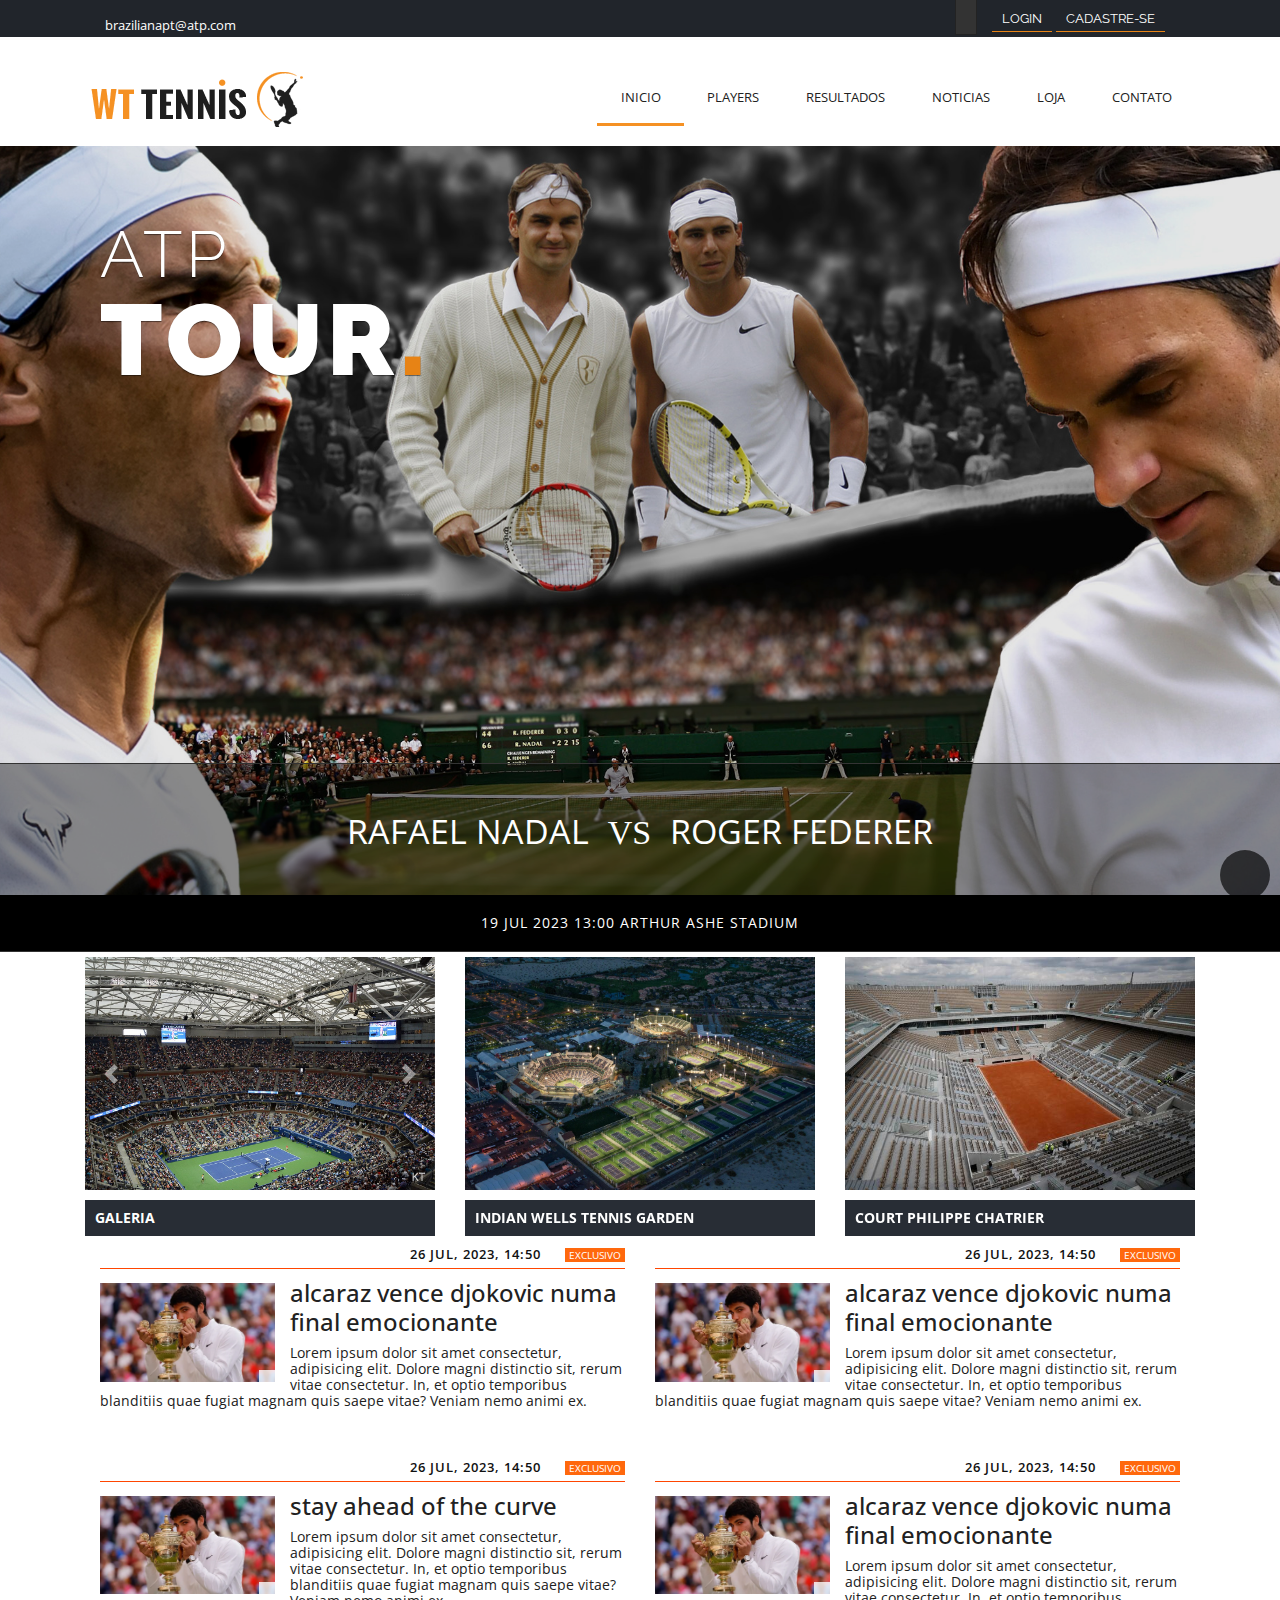
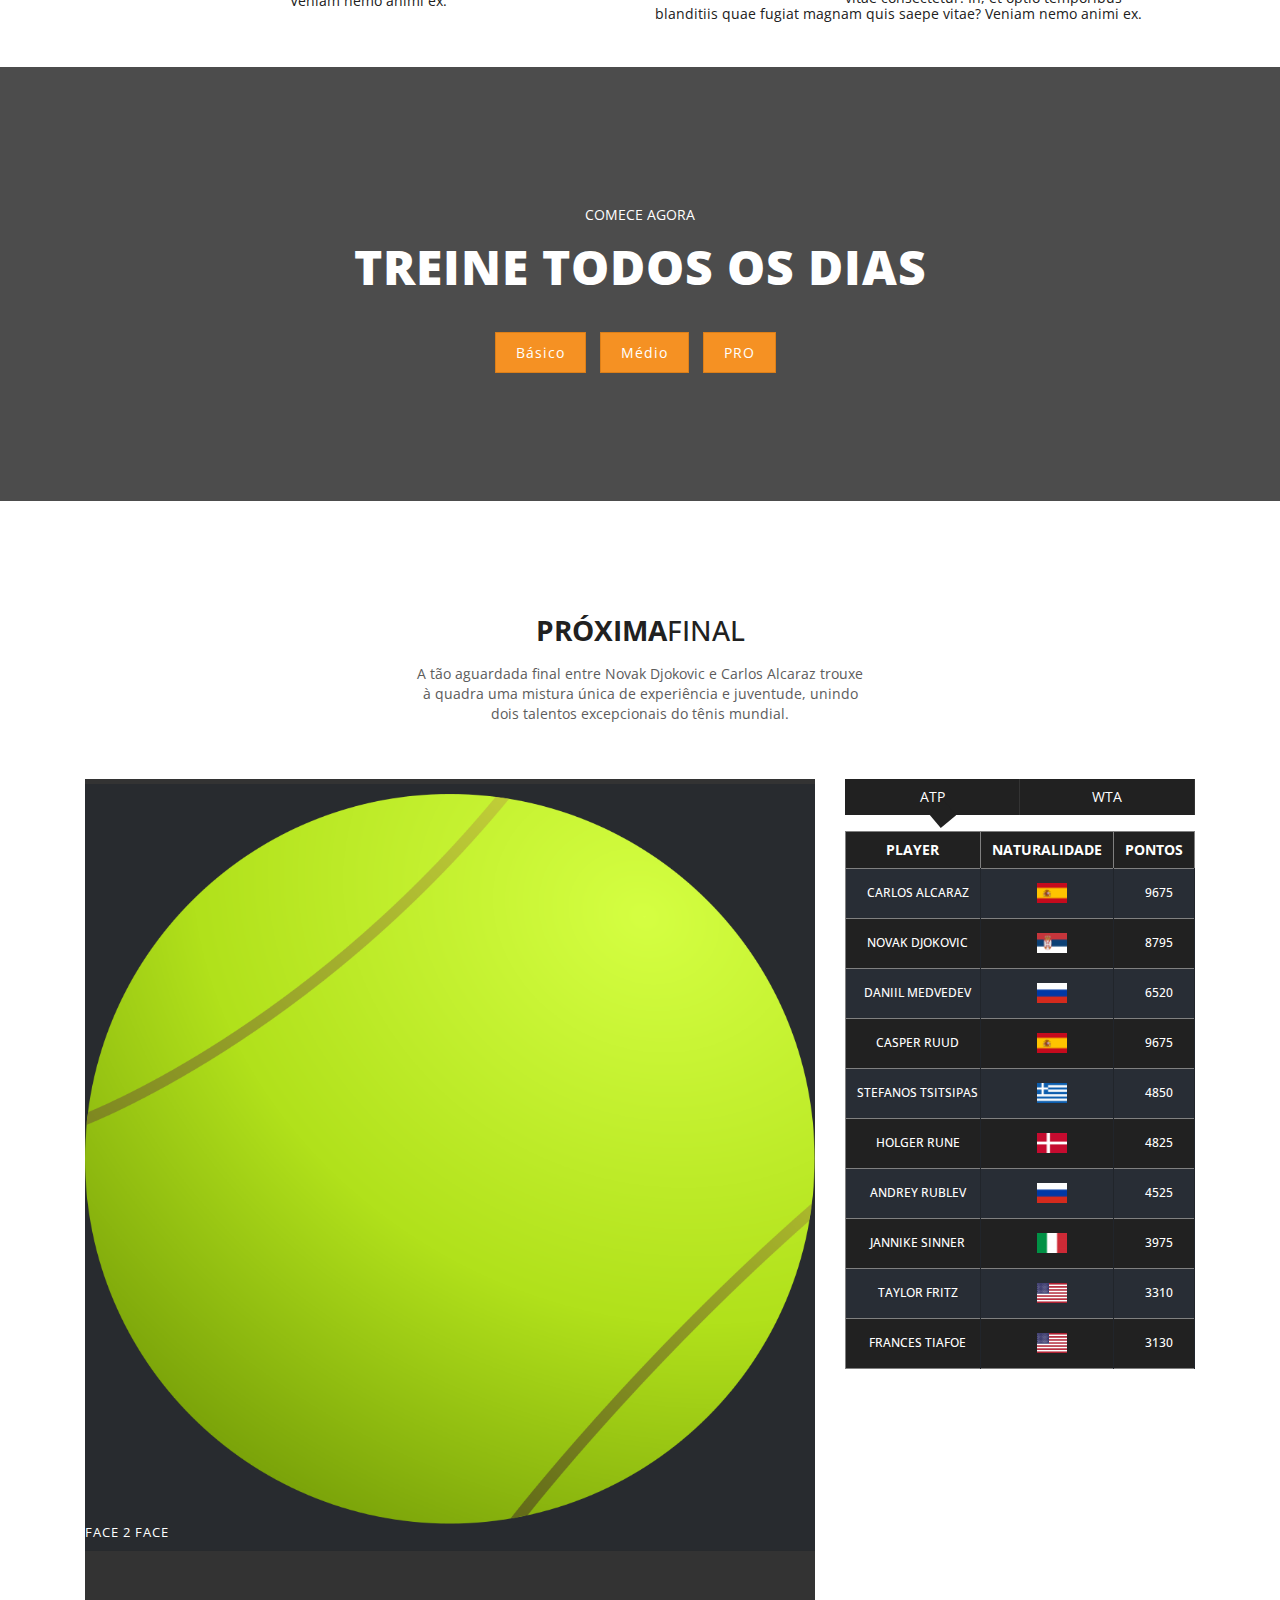
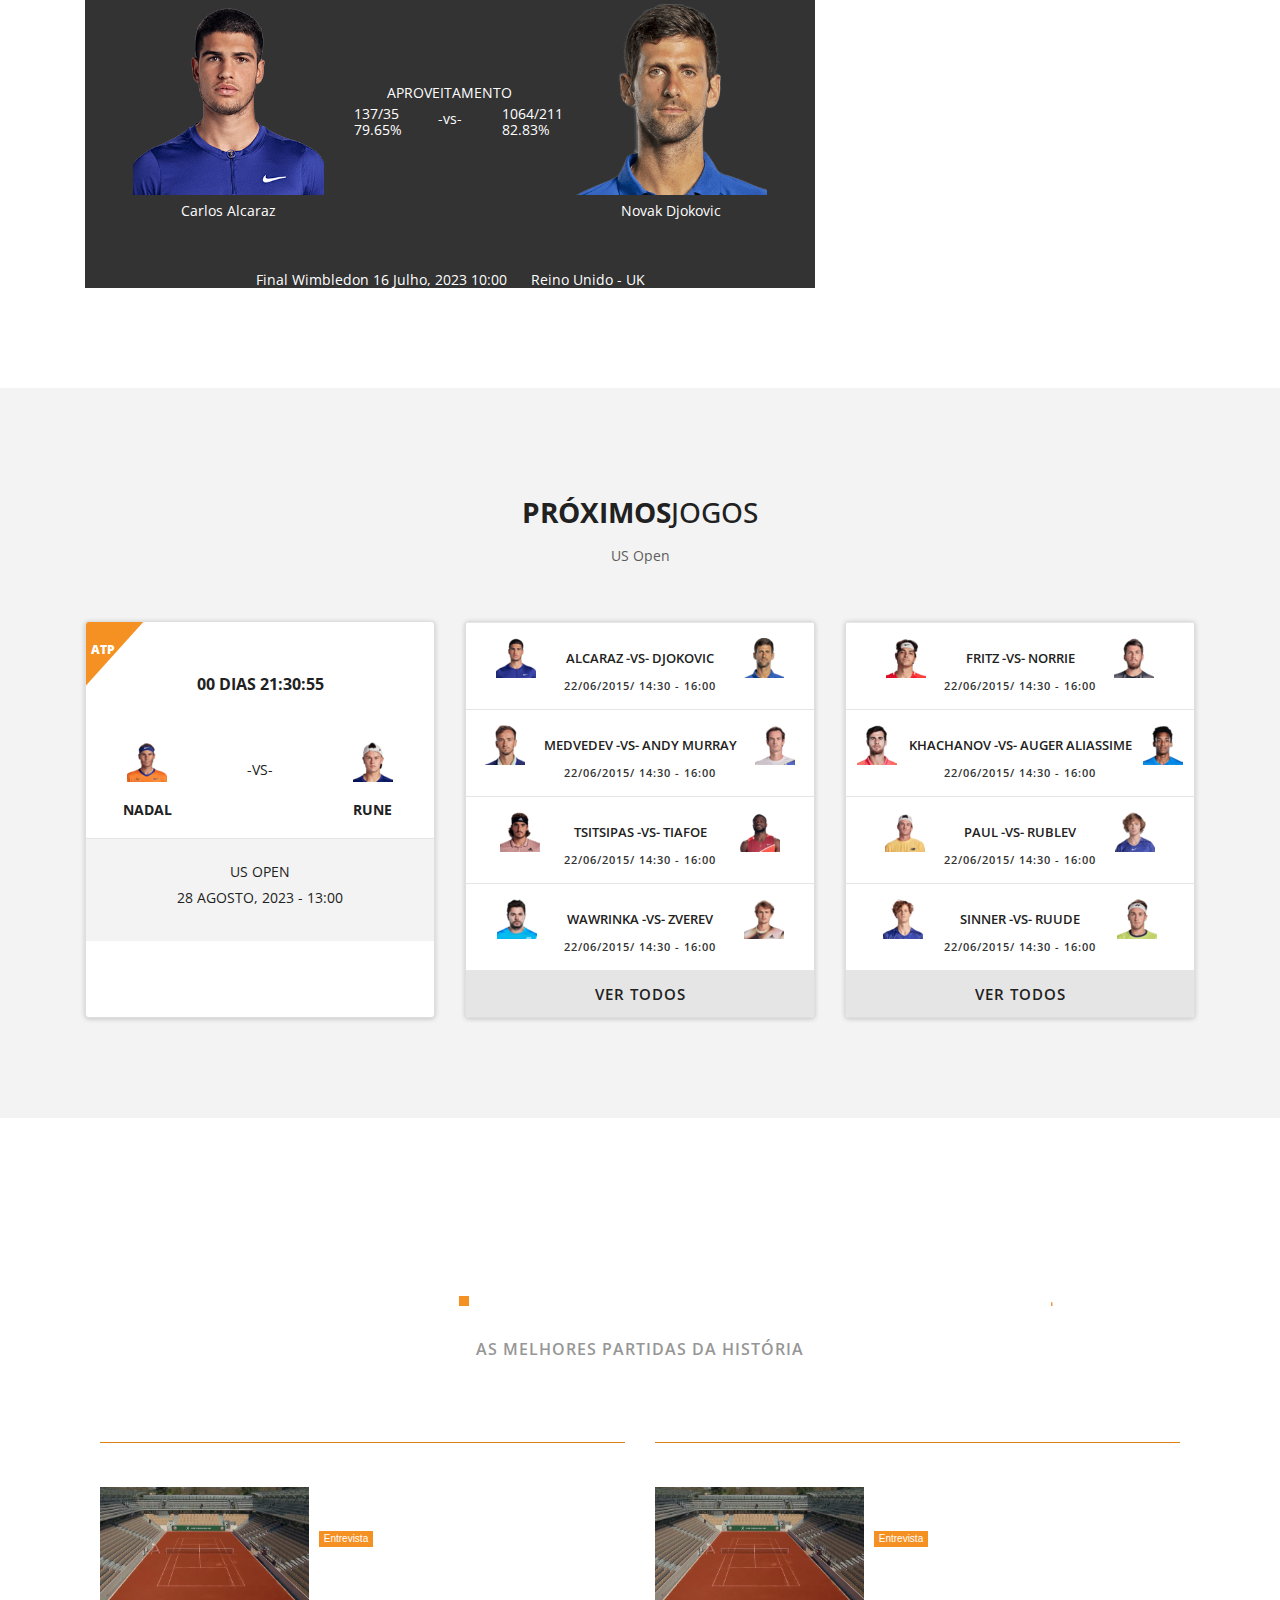
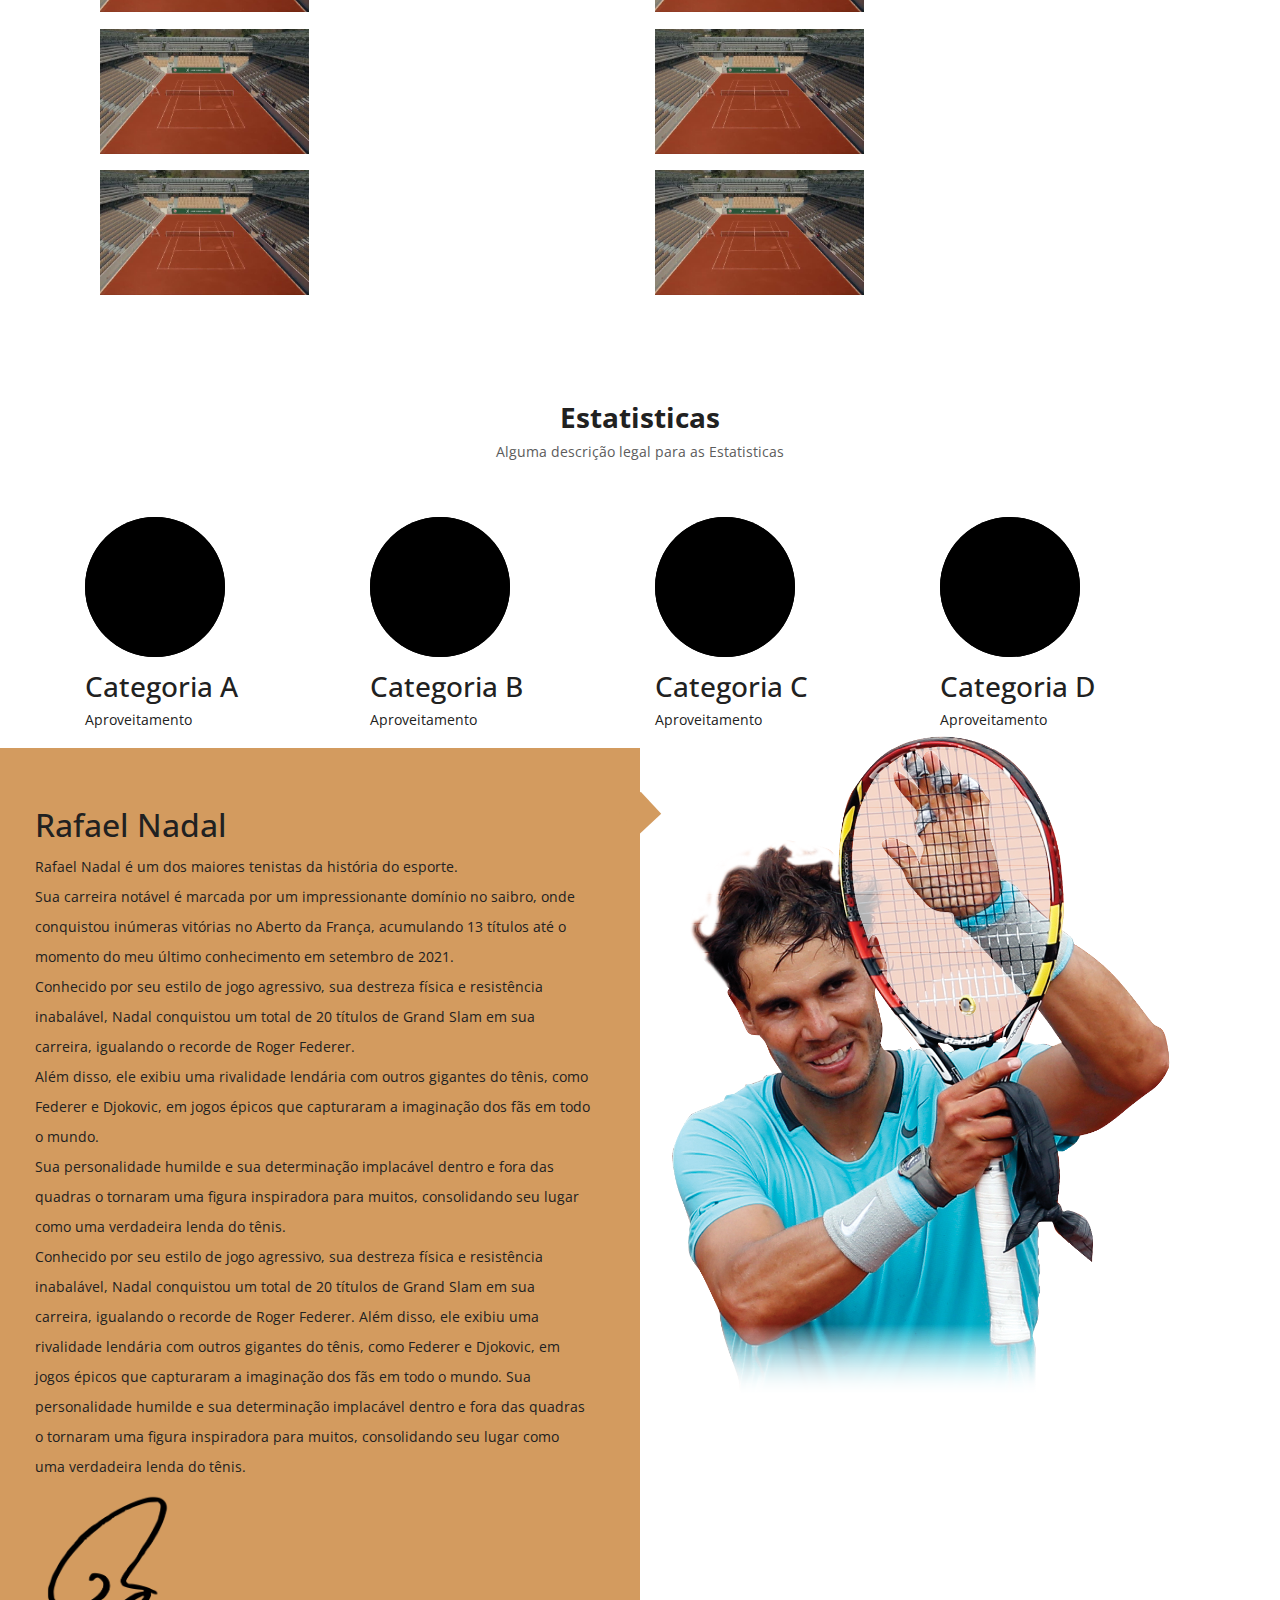
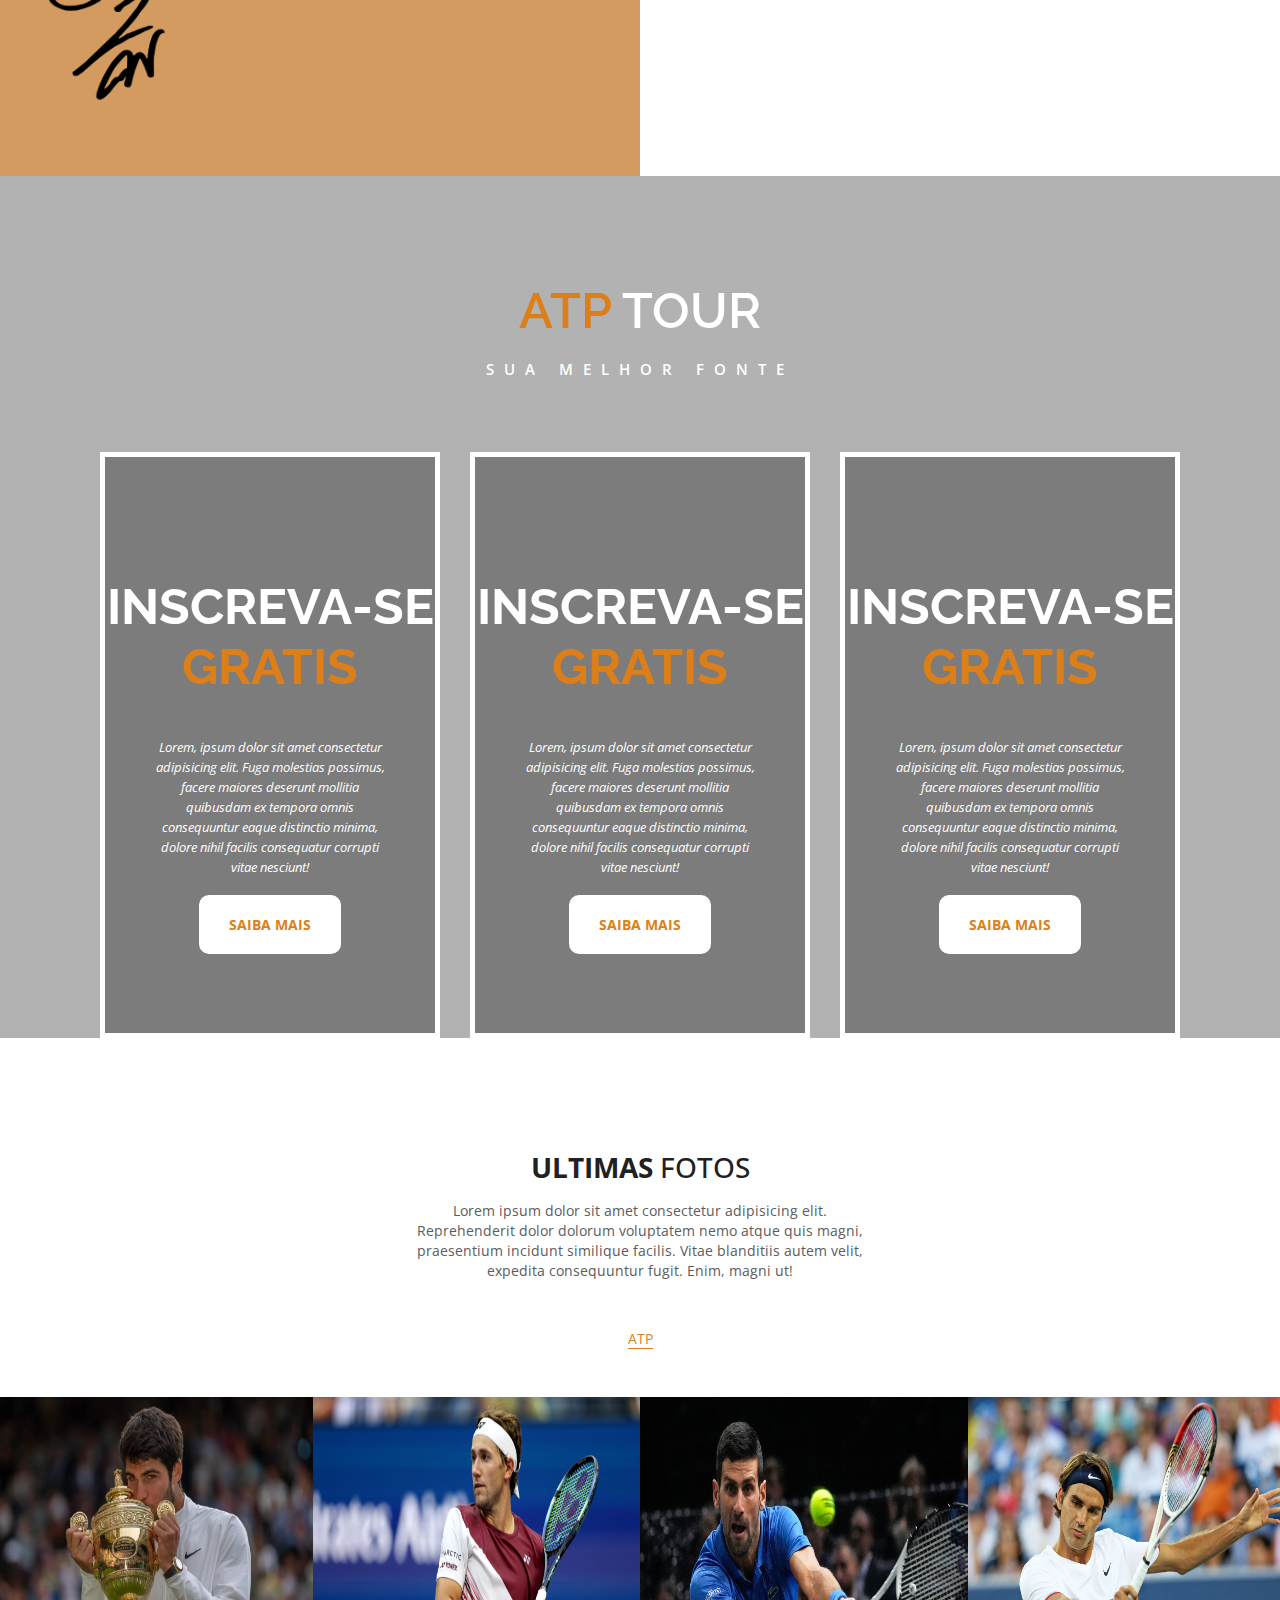
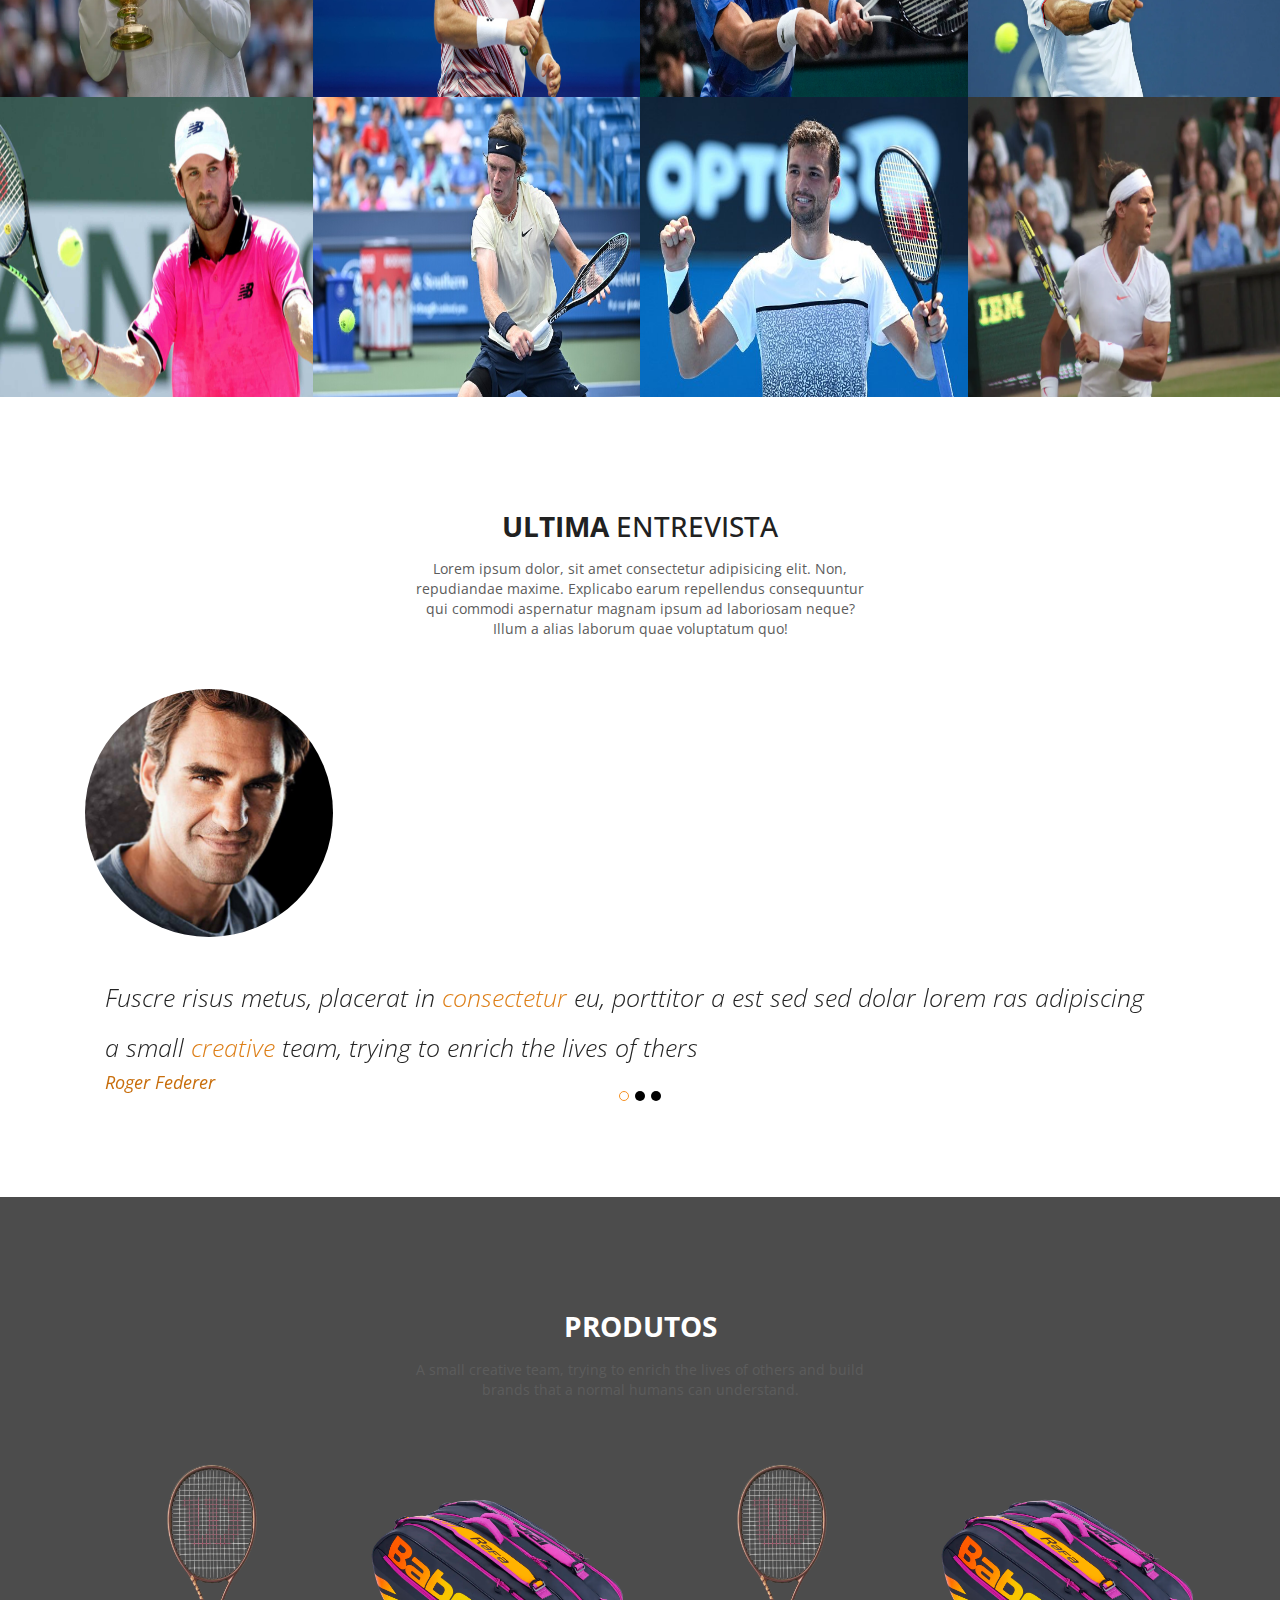
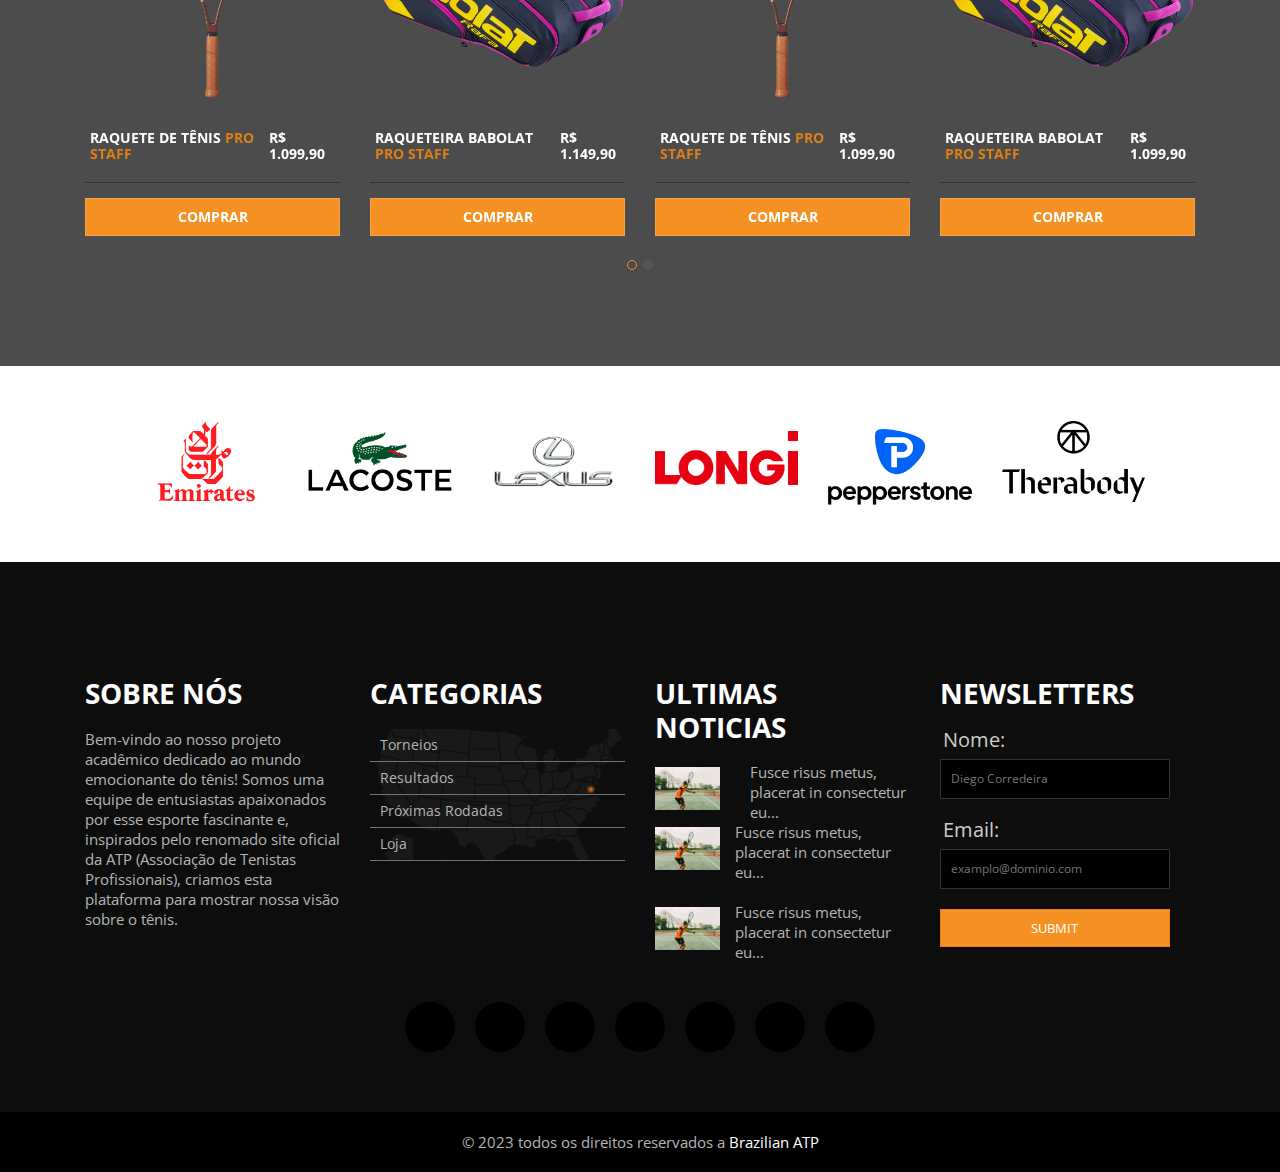
<file: index.html>
<!DOCTYPE html>
<html lang="pt-br">
  <head>
    <meta charset="UTF-8" />
    <meta http-equiv="X-UA-Compatible" content="IE=edge" />
    <meta name="viewport" content="width=device-width, initial-scale=1.0" />
    <title>ATP</title>
    <link rel="icon" type="image/x-icon" href="img/tennis_ball.png" />
    <link
      rel="stylesheet"
      href="https://cdn.jsdelivr.net/npm/bootstrap@4.0.0/dist/css/bootstrap.min.css"
      integrity="sha384-Gn5384xqQ1aoWXA+058RXPxPg6fy4IWvTNh0E263XmFcJlSAwiGgFAW/dAiS6JXm"
      crossorigin="anonymous"
    />
    <link
      rel="stylesheet"
      href="https://cdnjs.cloudflare.com/ajax/libs/font-awesome/6.1.1/css/all.css"
      integrity="sha512-1hsteeq9xTM5CX6NsXiJu3Y/g+tj+IIwtZMtTisemEv3hx+S9ngaW4nryrNcPM4xGzINcKbwUJtojslX2KG+DQ=="
      crossorigin="anonymous"
      referrerpolicy="no-referrer"
    />
    <link rel="stylesheet" href="/css/style.css" />
    <link rel="preconnect" href="https://fonts.googleapis.com" />
    <link rel="preconnect" href="https://fonts.gstatic.com" crossorigin />
    <link
      href="https://fonts.googleapis.com/css2?family=Lato:wght@300&family=Open+Sans:wght@300;400&family=Roboto:wght@300;400&display=swap"
      rel="stylesheet"
    />
    <link
    href="https://fonts.googleapis.com/css2?family=Raleway:wght@300;900&display=swap"
    rel="stylesheet"
  />
    <link rel="stylesheet" href="css/style.css" />
  </head>
  <body>
    <div class="top_header">
      <div class="container">
        <div class="col-md-12 d-flex justify-content-between">
          <div class="box-info">
            <p>
              <i class="fa-regular fa-envelope"></i>
              brazilianapt@atp.com
            </p>
          </div>
          <div class="box-login">
            <i class="fa-solid fa-cart-shopping"></i>

            <a href="#" class="text-uppercase">login</a>
            <a href="#" class="text-uppercase">cadastre-se</a>
          </div>
        </div>
      </div>
    </div>
    <header id="up">
      <nav class="navbar navbar-expand-lg navbar-light">
        <div class="container">
          <a class="navbar-brand" href="index.html"
            ><img src="img/logo2.png"
          /></a>
          <div class="humburger">
            <button
              class="navbar-toggler"
              type="button"
              data-toggle="collapse"
              data-target="#navbarNav"
              aria-controls="navbarNav"
              aria-expanded="false"
              aria-label="Toggle navigation"
            >
              <span><i class="fa-solid fa-bars"></i></span>
            </button>
          </div>
          <div class="collapse navbar-collapse" id="navbarNav">
            <ul class="navbar-nav ml-auto">
              <li class="nav-item active_li text-uppercase temp">
                <a class="nav-link" href="index.html">Inicio</a>
              </li>
              <li class="nav-item text-uppercase">
                <a class="nav-link" href="players.html">players</a>
              </li>
              <li class="nav-item text-uppercase">
                <a class="nav-link" href="result.html">resultados</a>
              </li>
              <li class="nav-item text-uppercase">
                <a class="nav-link" href="news.html">noticias</a>
              </li>
              <li class="nav-item text-uppercase">
                <a class="nav-link" href="shop.html">loja</a>
              </li>
              <li class="nav-item text-uppercase">
                <a class="nav-link" href="contact.html">contato</a>
              </li>
            </ul>
          </div>
        </div>
      </nav>
    </header>
    <div class="banner">
      <div class="banner-cont">
        <div class="container">
          <div class="col-12 banner-text">
            <p class="text-uppercase atp">atp</p>
            <p class="tex-uppercase tour">tour<span class="dot">.</span></p>
          </div>
        </div>
      </div>
    </div>
    <div class="vs">
      <div class="container">
        <div class="col-12 match">
          <div class="match-team text-center">
            <span class="text-uppercase">Rafael Nadal</span>
            <span class="text-uppercase vs-text">vs</span>
            <span class="text-uppercase">Roger Federer</span>
          </div>
        </div>
      </div>
    </div>
    <div class="time">
      <p class="text-center">19 JUL 2023 13:00 Arthur Ashe Stadium</p>
    </div>

    <section class="slid">
      <div class="container">
        <div class="row">
          <div class="col-md-12 col-xl-4">
            <div
              id="carouselExampleControls"
              class="carousel slide"
              data-ride="carousel"
              data-interval="false"
            >
              <div class="carousel-inner">
                <div class="carousel-item active">
                  <img
                    class="d-block w-100"
                    src="img/best_1.jpg"
                    alt="First slide"
                  />
                </div>
                <div class="carousel-item">
                  <img
                    class="d-block w-100"
                    src="img/best_2.jpg"
                    alt="Second slide"
                  />
                </div>
                <div class="carousel-item">
                  <img
                    class="d-block w-100"
                    src="img/best_3.jpg"
                    alt="Third slide"
                  />
                </div>
                <div class="carousel-item">
                  <img
                    class="d-block w-100"
                    src="img/best_4.jpg"
                    alt="Third slide"
                  />
                </div>
                <a
                  class="carousel-control-prev"
                  href="#carouselExampleControls"
                  role="button"
                  data-slide="prev"
                >
                  <span
                    class="carousel-control-prev-icon"
                    aria-hidden="true"
                  ></span>
                  <span class="sr-only">Previous</span>
                </a>
                <a
                  class="carousel-control-next"
                  href="#carouselExampleControls"
                  role="button"
                  data-slide="next"
                >
                  <span
                    class="carousel-control-next-icon"
                    aria-hidden="true"
                  ></span>
                  <span class="sr-only">Next</span>
                </a>
              </div>
            </div>
            <div class="d-flex justify-content-between slide_bottom">
              <a href="# " class="text-uppercase">Galeria</a>
              <a><i class="fa-solid fa-angles-right"></i></a>
            </div>
          </div>
          <div class="col-md-12 col-xl-4">
            <img src="img/best_2.jpg" />
            <div class="d-flex justify-content-between slide_bottom">
              <a href="# " class="text-uppercase">Indian Wells Tennis Garden</a>
              <a><i class="fa-solid fa-angles-right"></i></a>
            </div>
          </div>
          <div class="col-md-12 col-xl-4">
            <img src="img/best_4.jpg" />
            <div class="d-flex justify-content-between slide_bottom">
              <a href="# " class="text-uppercase">Court Philippe Chatrier</a>
              <a><i class="fa-solid fa-angles-right"></i></a>
            </div>
          </div>
        </div>
      </div>
    </section>
    <section class="first_info">
      <div class="container">
        <div class="col-12">
          <div class="row">
            <div class="col-md-6 info-cont">
              <div class="event-data text-right">
                <span class="date text-uppercase">26 JUL, 2023, 14:50</span>
                <span class="exclusive"> exclusivo</span>
              </div>
              <div class="col-4 float-left info-cont-img">
                <a><img src="img/alcaraz_wins_djoko.webp" /></a>
                <i class="fa-solid fa-video"></i>
              </div>

              <h4>alcaraz vence djokovic numa final emocionante</h4>
              <p>
                Lorem ipsum dolor sit amet consectetur, adipisicing elit. Dolore
                magni distinctio sit, rerum vitae consectetur. In, et optio
                temporibus blanditiis quae fugiat magnam quis saepe vitae?
                Veniam nemo animi ex.
              </p>
            </div>
            <div class="col-md-6 info-cont">
              <div class="event-data text-right">
                <span class="date text-uppercase"> 26 JUL, 2023, 14:50</span>
                <span class="exclusive">Exclusivo</span>
              </div>
              <div class="col-4 float-left info-cont-img">
                <a><img src="img/alcaraz_wins_djoko.webp" /></a>
                <i class="fa-solid fa-image"></i>
              </div>

              <h4>alcaraz vence djokovic numa final emocionante</h4>
              <p>
                Lorem ipsum dolor sit amet consectetur, adipisicing elit. Dolore
                magni distinctio sit, rerum vitae consectetur. In, et optio
                temporibus blanditiis quae fugiat magnam quis saepe vitae?
                Veniam nemo animi ex.
              </p>
            </div>
          </div>
        </div>
        <div class="col-12">
          <div class="row">
            <div class="col-md-6 info-cont">
              <div class="event-data text-right">
                <span class="date text-uppercase">26 JUL, 2023, 14:50 </span>
                <span class="exclusive"> Exclusivo</span>
              </div>
              <div class="col-4 float-left info-cont-img">
                <a><img src="img/alcaraz_wins_djoko.webp" /></a>
                <i class="fa-solid fa-video"></i>
              </div>

              <h4>stay ahead of the curve</h4>
              <p>
                Lorem ipsum dolor sit amet consectetur, adipisicing elit. Dolore
                magni distinctio sit, rerum vitae consectetur. In, et optio
                temporibus blanditiis quae fugiat magnam quis saepe vitae?
                Veniam nemo animi ex.
              </p>
            </div>
            <div class="col-md-6 info-cont">
              <div class="event-data text-right">
                <span class="date text-uppercase"> 26 JUL, 2023, 14:50</span>
                <span class="exclusive"> Exclusivo</span>
              </div>
              <div class="col-4 float-left info-cont-img">
                <a><img src="img/alcaraz_wins_djoko.webp" /></a>
                <i class="fa-solid fa-image"></i>
              </div>

              <h4>alcaraz vence djokovic numa final emocionante</h4>
              <p>
                Lorem ipsum dolor sit amet consectetur, adipisicing elit. Dolore
                magni distinctio sit, rerum vitae consectetur. In, et optio
                temporibus blanditiis quae fugiat magnam quis saepe vitae?
                Veniam nemo animi ex.
              </p>
            </div>
          </div>
        </div>
      </div>
    </section>
    <section class="training">
      <div class="black-shad">
        <div class="container">
          <div class="col-12">
            <div class="training-text">
              <p class="text-uppercase">comece agora</p>
              <h2>TREINE TODOS OS DIAS</h2>
              <a href="#">Básico</a>
              <a href="#">Médio</a>
              <a href="#">PRO</a>
            </div>
          </div>
        </div>
      </div>
    </section>

    <section class="atp-match">
      <div class="container">
        <div class="col-12 top-match">
          <h3 class="text-uppercase text-center p-2">
            <span class="font-weight-bold">Próxima</span>Final
          </h3>
          <p class="text-center subtitle">
            A tão aguardada final entre Novak Djokovic e Carlos Alcaraz trouxe
            à quadra uma mistura única de experiência e juventude, unindo dois
            talentos excepcionais do tênis mundial.
          </p>
        </div>
        <div class="row">
          <div class="last-match- col-xl-8 col-sm-12">
            <div class="last-match-cont">
              <div class="match-title col-12 text-uppercase">
                <img src="img/tennis_ball.png" />
                <span>Face 2 Face</span>
              </div>
              <div class="row p-5">
                <div class="col-xl-4 col-md-12">
                  <div class="img-face-home text-center">
                    <img src="img/alcaraz-head-2022-may.png" />
                    <p class="text-center mt-2">Carlos Alcaraz</p>
                  </div>
                </div>

                <div
                  class="col-xl-4 point text-md-center text-sm-center my-auto py-3 beijenvs"
                >
                  <p
                    class="text-uppercase col-12 text-center align-items-center"
                  >
                    Aproveitamento
                  </p>
                  <div class="row">
                    <div class="col-4">
                      <p>137/35</p>
                      <p>79.65%</p>
                    </div>
                    <div class="col-4 my-auto">
                      <p>-vs-</p>
                    </div>
                    <div class="col-4">
                      <p>1064/211</p>
                      <p>82.83%</p>
                    </div>
                  </div>
                </div>

                <div class="col-xl-4 col-md-12">
                  <div class="img-face-home text-center">
                    <img src="img/djokovic_head_ao19.png" />
                    <p class="text-center mt-2">Novak Djokovic</p>
                  </div>
                </div>
              </div>
              <div class="match-title_bottom col-12 text-center">
                <span
                  ><i class="fa-regular fa-calendar"></i>Final Wimbledon 16
                  Julho, 2023 10:00
                </span>
                <span
                  ><i class="fa-solid fa-location-dot"></i>Reino Unido -
                  UK</span
                >
              </div>
            </div>
          </div>
          <div class="col-xl-4 col-md-12">
            <div class="table-above">
              <ul class="list-unstyled d-flex w-100 text-center">
                <li class="position-relative">
                  <a href="#">ATP</a>
                  <span class="down"></span>
                </li>
                <li><a href="#">WTA</a></li>
              </ul>
            </div>
            <div class="time-table">
              <table border="1" style="border-collapse: collapse">
                <tbody>
                  <tr class="text-center text-uppercase">
                    <th>player</th>
                    <th>naturalidade</th>
                    <th>pontos</th>
                  </tr>
                  <tr class="text-center text-uppercase">
                    <td>Carlos Alcaraz</td>
                    <td>
                      <img
                        id="flag"
                        src="img/Flag_of_Spain-256x171.png"
                        alt=""
                      />
                    </td>
                    <td>9675</td>
                  </tr>
                  <tr class="text-center text-uppercase">
                    <td>Novak Djokovic</td>
                    <td><img src="img/Flag_of_Serbia-512x341.png" alt="" /></td>
                    <td>8795</td>
                  </tr>
                  <tr class="text-center text-uppercase">
                    <td>Daniil Medvedev</td>
                    <td><img src="img/Flag_of_Russia-512x341.png" alt="" /></td>
                    <td>6520</td>
                  </tr>
                  <tr class="text-center text-uppercase">
                    <td>Casper Ruud</td>
                    <td><img src="img/Flag_of_Spain-256x171.png" alt="" /></td>
                    <td>9675</td>
                  </tr>
                  <tr class="text-center text-uppercase">
                    <td>Stefanos Tsitsipas</td>
                    <td><img src="img/Flag_of_Greece-512x341.png" alt="" /></td>
                    <td>4850</td>
                  </tr>
                  <tr class="text-center text-uppercase">
                    <td>Holger Rune</td>
                    <td>
                      <img src="img/Flag_of_Denmark-512x386.png" alt="" />
                    </td>
                    <td>4825</td>
                  </tr>
                  <tr class="text-center text-uppercase">
                    <td>Andrey Rublev</td>
                    <td><img src="img/Flag_of_Russia-512x341.png" alt="" /></td>
                    <td>4525</td>
                  </tr>
                  <tr class="text-center text-uppercase">
                    <td>Jannike Sinner</td>
                    <td><img src="img/Flag_of_Italy-512x341.png" alt="" /></td>
                    <td>3975</td>
                  </tr>
                  <tr class="text-center text-uppercase">
                    <td>Taylor Fritz</td>
                    <td>
                      <img src="img/Flag_of_United_States-512x269.png" alt="" />
                    </td>
                    <td>3310</td>
                  </tr>
                  <tr class="text-center last_tr text-uppercase">
                    <td>Frances Tiafoe</td>
                    <td>
                      <img src="img/Flag_of_United_States-512x269.png" alt="" />
                    </td>
                    <td>3130</td>
                  </tr>
                </tbody>
              </table>
            </div>
          </div>
        </div>
      </div>
    </section>
    <section class="next-match">
      <div class="container">
        <h3 class="text-uppercase text-center p-2">
          <span class="font-weight-bold">Próximos</span>jogos
        </h3>
        <p class="text-center subtitle">US Open</p>

        <div class="card-deck">
          <div class="card p-0 position-relative col-md-6">
            <div class="col-12 text-uppercase text-center p-0">
              <h6 class="font-weight-bold mt-5">00 Dias 21:30:55</h6>
              <div class="card-body">
                <div class="row">
                  <div class="col-4 team1">
                    <img src="img/-re (4).png" />
                    <p class="font-weight-bold">Nadal</p>
                  </div>
                  <div class="col-4 my-auto">
                    <p>-vs-</p>
                  </div>
                  <div class="col-4 team2">
                    <img src="img/-re (1).png" />
                    <p class="font-weight-bold">Rune</p>
                  </div>
                </div>
              </div>
              <div class="card_bottom">
                <p class="text-uppercase">US Open</p>
                <p class="card_stadium">28 Agosto, 2023 - 13:00</p>
              </div>
            </div>
            <span class="card_part"> </span>
            <span class="card_part_text">
              <p class="text-uppercase">atp</p>
            </span>
          </div>

          <div class="card col-md-6 px-0">
            <div class="match-team-list">
              <div class="row mx-auto">
                <img src="img/-re (2).png" />
                <p class="my-auto">ALCARAZ -VS- DJOKOVIC</p>
                <img src="img/-re (3).png" />
              </div>
              <p class="text-center l_p">22/06/2015/ 14:30 - 16:00</p>
            </div>
            <div class="match-team-list">
              <div class="row mx-auto">
                <img src="img/medvedev-head-2022-may.png" />
                <p class="my-auto">MEDVEDEV -VS- ANDY MURRAY</p>
                <img src="img/murray-head-2022-may.png" />
              </div>
              <p class="text-center l_p">22/06/2015/ 14:30 - 16:00</p>
            </div>
            <div class="match-team-list">
              <div class="row mx-auto">
                <img src="img/tsitsipas-head-2022-may.png" />

                <p class="my-auto">TSITSIPAS -VS- TIAFOE</p>
                <img src="img/tiafoe-head-2022-may.png" />
              </div>
              <p class="text-center l_p">22/06/2015/ 14:30 - 16:00</p>
            </div>
            <div class="match-team-list">
              <div class="row mx-auto">
                <img src="img/wawrinka_head_ao20.png" />

                <p class="my-auto">WAWRINKA -VS- ZVEREV</p>
                <img src="img/zverev-head-2022-may.png" />
              </div>
              <p class="text-center l_p">22/06/2015/ 14:30 - 16:00</p>
            </div>

            <div class="view_all">
              <p class="text-center">Ver Todos</p>
            </div>
          </div>
          <div class="card col-md-6 px-0">
            <div class="match-team-list">
              <div class="row mx-auto">
                <img src="img/fritz-head-2022-may.png" />
                <p class="my-auto">FRITZ -VS- NORRIE</p>
                <img src="img/norrie-head-2022-may.png" />
              </div>
              <p class="text-center l_p">22/06/2015/ 14:30 - 16:00</p>
            </div>
            <div class="match-team-list">
              <div class="row mx-auto">
                <img src="img/o_n_4_982_karen-khachanov-1.png" />
                <p class="my-auto">KHACHANOV -VS- AUGER ALIASSIME</p>
                <img src="img/o_n_6_46_felix-augeraliassime-2.png" />
              </div>
              <p class="text-center l_p">22/06/2015/ 14:30 - 16:00</p>
            </div>
            <div class="match-team-list">
              <div class="row mx-auto">
                <img src="img/paul-head-2022-may.png" />

                <p class="my-auto">PAUL -VS- RUBLEV</p>
                <img src="img/rublev-head-2022-may.png" />
              </div>
              <p class="text-center l_p">22/06/2015/ 14:30 - 16:00</p>
            </div>
            <div class="match-team-list">
              <div class="row mx-auto">
                <img src="img/sinner-head-2022-may.png" />

                <p class="my-auto">SINNER -VS- RUUDE</p>
                <img src="img/ruud-head-2022-may.png" />
              </div>
              <p class="text-center l_p">22/06/2015/ 14:30 - 16:00</p>
            </div>

            <div class="view_all">
              <p class="text-center">Ver Todos</p>
            </div>
          </div>
          </div>
        </div>
    </section>
    <section class="new_black">
      <div class="container">
        <div class="col-12">
          <h4 class="title_black">
            <i class="fa-solid fa-quote-left"></i>
            <span class="tennis"> tennis  </span>
            <span class="big_dot"></span> is the new black
            <span class="dot">.</span>
            <i class="fa-solid fa-quote-left"></i>
          </h4>
          <p class="text-center title_black_cont">
            AS MELHORES PARTIDAS DA HISTÓRIA
          </p>

          <div class="row">
            <div class="col-md-6 cont_black">
              <h6>MELHORES ENTREVISTAS</h6>
              <div class="col-12 amazing_video p-0">
                <div class="col-5 it-video float-left p-0">
                  <img src="img/1_new.jpg" />
                </div>
                <div class="video-text text-left">
                  <p class="date_cont">19 Julho, 2023 18:05</p>
                  <h5>
                    <span class="interview">Entrevista</span> Vitória Histórica
                  </h5>
                  <p>
                    Aliquam erat volutpat. So your content will always look good
                    on any screen size like Tablet, Phones, Imac, Macbook & all
                    sort of devices.
                  </p>
                </div>
              </div>
              <div class="col-12 amazing_video p-0">
                <div class="col-5 it-video float-left p-0">
                  <img src="img/1_new.jpg" />
                </div>
                <div class="video-text text-left">
                  <p class="date_cont">19 Julho, 2023 18:05</p>
                  <h5>NEQUE PORRO QUISQUAM</h5>
                  <p>
                    Aliquam erat volutpat. So your content will always look good
                    on any screen size like Tablet, Phones, Imac, Macbook & all
                    sort of devices.
                  </p>
                </div>
              </div>
              <div class="col-12 amazing_video p-0">
                <div class="col-5 it-video float-left p-0">
                  <img src="img/1_new.jpg" />
                </div>
                <div class="video-text text-left">
                  <p class="date_cont">19 Julho, 2023 18:05</p>
                  <h5>NEQUE PORRO QUISQUAM</h5>
                  <p>
                    Aliquam erat volutpat. So your content will always look good
                    on any screen size like Tablet, Phones, Imac, Macbook & all
                    sort of devices.
                  </p>
                </div>
              </div>
            </div>

            <div class="col-md-6 cont_black">
              <h6>MELHORES PARTIDAS</h6>
              <div class="col-12 amazing_video p-0">
                <div class="col-5 it-video float-left p-0">
                  <img src="img/1_new.jpg" />
                </div>
                <div class="video-text text-left">
                  <p class="date_cont">19 Julho, 2023 18:05</p>
                  <h5>
                    <span class="interview">Entrevista</span> vitória historica
                  </h5>
                  <p>
                    Aliquam erat volutpat. So your content will always look good
                    on any screen size like Tablet, Phones, Imac, Macbook & all
                    sort of devices.
                  </p>
                </div>
              </div>
              <div class="col-12 amazing_video p-0">
                <div class="col-5 it-video float-left p-0">
                  <img src="img/1_new.jpg" />
                </div>
                <div class="video-text text-left">
                  <p class="date_cont">19 Julho, 2023 18:05</p>
                  <h5>NEQUE PORRO QUISQUAM</h5>
                  <p>
                    Aliquam erat volutpat. So your content will always look good
                    on any screen size like Tablet, Phones, Imac, Macbook & all
                    sort of devices.
                  </p>
                </div>
              </div>
              <div class="col-12 amazing_video p-0">
                <div class="col-5 it-video float-left p-0">
                  <img src="img/1_new.jpg" />
                </div>
                <div class="video-text text-left">
                  <p class="date_cont">19 Julho, 2023 18:05m</p>
                  <h5>NEQUE PORRO QUISQUAM</h5>
                  <p>
                    Aliquam erat volutpat. So your content will always look good
                    on any screen size like Tablet, Phones, Imac, Macbook & all
                    sort of devices.
                  </p>
                </div>
              </div>
            </div>
          </div>
        </div>
      </div>
    </section>
    <section class="svg_container">
      <div class="container">
        <div class="col-12 mt-0">
          <h3 class="text-center font-weight-bold">Estatisticas</h3>
          <p class="text-center subtitle">
            Alguma descrição legal para as Estatisticas
          </p>
        </div>
        <div class="row">
          <div class="col-xl-3 col-md-12">
            <div class="box">
              <div class="percent">
                <svg>
                  <circle cx="70" cy="70" r="70" />
                  <circle cx="70" cy="70" r="70" class="first" />
                </svg>
                <div class="number">
                  <div class="cont">
                    <h3>Categoria A</h3>
                    <p>Aproveitamento</p>
                  </div>
                </div>
              </div>
            </div>
          </div>
          <div class="col-xl-3 col-md-12">
            <div class="box">
              <div class="percent">
                <svg>
                  <circle cx="70" cy="70" r="70" />
                  <circle cx="70" cy="70" r="70" class="second" />
                </svg>
                <div class="number">
                  <div class="cont">
                    <h3>Categoria B</h3>
                    <p>Aproveitamento</p>
                  </div>
                </div>
              </div>
            </div>
          </div>
          <div class="col-xl-3 col-md-12">
            <div class="box">
              <div class="percent">
                <svg>
                  <circle cx="70" cy="70" r="70" />
                  <circle cx="70" cy="70" r="70" class="first" />
                </svg>
                <div class="number">
                  <div class="cont">
                    <h3>Categoria C</h3>
                    <p>Aproveitamento</p>
                  </div>
                </div>
              </div>
            </div>
          </div>
          <div class="col-xl-3 col-md-12">
            <div class="box">
              <div class="percent">
                <svg>
                  <circle cx="70" cy="70" r="70" />
                  <circle cx="70" cy="70" r="70" class="second" />
                </svg>
                <div class="number">
                  <div class="cont">
                    <h3>Categoria D</h3>
                    <p>Aproveitamento</p>
                  </div>
                </div>
              </div>
            </div>
          </div>
        </div>
      </div>
    </section>
    <section>
      <div class="rafael_nadal_div">
        <div class="row">
          <div class="rafael_nadal col-md-6 position-relative">
            <h2>Rafael Nadal</h2>
            <p>Rafael Nadal é um dos maiores tenistas da história do esporte. <br> Sua carreira notável é marcada por um impressionante domínio no saibro, onde conquistou inúmeras vitórias no Aberto da França, acumulando 13 títulos até o momento do meu último conhecimento em setembro de 2021. <br> Conhecido por seu estilo de jogo agressivo, sua destreza física e resistência inabalável, Nadal conquistou um total de 20 títulos de Grand Slam em sua carreira, igualando o recorde de Roger Federer. <br> Além disso, ele exibiu uma rivalidade lendária com outros gigantes do tênis, como Federer e Djokovic, em jogos épicos que capturaram a imaginação dos fãs em todo o mundo. <br> Sua personalidade humilde e sua determinação implacável dentro e fora das quadras o tornaram uma figura inspiradora para muitos, consolidando seu lugar como uma verdadeira lenda do tênis.</p>
            <p>Conhecido por seu estilo de jogo agressivo, sua destreza física e resistência inabalável, Nadal conquistou um total de 20 títulos de Grand Slam em sua carreira, igualando o recorde de Roger Federer. Além disso, ele exibiu uma rivalidade lendária com outros gigantes do tênis, como Federer e Djokovic, em jogos épicos que capturaram a imaginação dos fãs em todo o mundo. Sua personalidade humilde e sua determinação implacável dentro e fora das quadras o tornaram uma figura inspiradora para muitos, consolidando seu lugar como uma verdadeira lenda do tênis.</p>
            <img src="img/Rafael_Nadal_signature.svg.png" width="150" />
            <span class="orange_part"></span>
          </div>
          <div class="col-xl-5">
            <img src="img/nadal_png_nadalarea.png" id="white_part_nadal" alt="">
          </div>
        </div>
      </div>
    </section>

    <section class="around-section">
      <div class="container">
  <div class="col-12 around-section-txt">
      <h4 class="text-uppercase"> <i class="fa-solid fa-quote-left"></i>  <span class="bold wt">ATP</span> <span class="bold "> TOUR</span> <i class="fa-solid fa-quote-right"></i></h4>
      <p class="text-center best_tennis_subtitle">Sua melhor fonte </p>
  
      <div class="row">
          <div class="col-md-6 col-xl-4">
              <div class="subscription-tennis text-uppercase text-center">
                  <h4 class="text-uppercase font-weight-bold">inscreva-se <span class="wt"> gratis</span> </h4>
                  <p>Lorem, ipsum dolor sit amet consectetur adipisicing elit. Fuga molestias possimus, facere maiores deserunt mollitia quibusdam ex tempora omnis consequuntur eaque distinctio minima, dolore nihil facilis consequatur corrupti vitae nesciunt!</p>
                  <a href="#">saiba mais</a>
              </div>
          </div>
          <div class="col-md-6 col-xl-4">
              <div class="subscription-tennis text-uppercase text-center">
                  <h4 class="text-uppercase font-weight-bold">inscreva-se <span class="wt"> gratis</span> </h4>
                  <p>Lorem, ipsum dolor sit amet consectetur adipisicing elit. Fuga molestias possimus, facere maiores deserunt mollitia quibusdam ex tempora omnis consequuntur eaque distinctio minima, dolore nihil facilis consequatur corrupti vitae nesciunt!</p>
                  <a href="#">saiba mais</a>
              </div>
          </div>
          <div class="col-md-6 col-xl-4">
              <div class="subscription-tennis text-uppercase text-center">
                  <h4 class="text-uppercase font-weight-bold">inscreva-se <span class="wt"> gratis</span> </h4>
                  <p>Lorem, ipsum dolor sit amet consectetur adipisicing elit. Fuga molestias possimus, facere maiores deserunt mollitia quibusdam ex tempora omnis consequuntur eaque distinctio minima, dolore nihil facilis consequatur corrupti vitae nesciunt!</p>
                  <a href="#">saiba mais</a>
              </div>
          </div>
      </div>
  </div>
  </div>
  
  </section>
  <section class="latest_photo">
    <div class="container">
        <div class="col-12 top-match ">
            <h3 class="text-uppercase text-center p-2"> <span class="font-weight-bold ">Ultimas</span> fotos</h3>
            <p class="text-center subtitle">Lorem ipsum dolor sit amet consectetur adipisicing elit. Reprehenderit dolor dolorum voluptatem nemo atque quis magni, praesentium incidunt similique facilis. Vitae blanditiis autem velit, expedita consequuntur fugit. Enim, magni ut!</p>
            <ul class="list-unstyled  latest_photo_ul  d-flex justify-content-center">
                <li><a href="#" class="current"> atp</a></li>
            </ul>
        </div>
    </div>
    <div class="row latest_photo_collage">
        <div class="col-xl-3 position-relative">
            <img src="img/pic_1.webp">
            <span class="blank_span"></span>
        </div>
        <div class="col-xl-3  position-relative">
            <img src="img/pic_2.jpg">
            <span class="blank_span"></span>
        </div>
        <div class="col-xl-3 position-relative">
            <img src="img/pic_3.jpg">
            <span class="blank_span"></span>
        </div>
        <div class="col-xl-3 position-relative">
            <img src="img/pic_4.webp">
            <span class="blank_span"></span>
        </div>
    </div>
    <div class=" row latest_photo_collage">
        <div class="col-xl-3 position-relative">
            <img src="img/pic_5.jpeg">
            <span class="blank_span"></span>
        </div>
        <div class="col-xl-3  position-relative">
            <img src="img/picc_6.jpeg">
            <span class="blank_span"></span>
        </div>
        <div class="col-xl-3 position-relative">
            <img src="img/pic_7.jpg">
            <span class="blank_span"></span>
        </div>
        <div class="col-xl-3 position-relative">
            <img src="img/pic_8.webp">
            <span class="blank_span"></span>
        </div>
    </div>
    </section>

    <section>
      <div class="container">
          <div class="col-12 top-match ">
              <h3 class="text-uppercase text-center p-2"> <span class="font-weight-bold ">Ultima</span> Entrevista</h3>
              <p class="text-center subtitle">Lorem ipsum dolor, sit amet consectetur adipisicing elit. Non, repudiandae maxime. Explicabo earum repellendus consequuntur qui commodi aspernatur magnam ipsum ad laboriosam neque? Illum a alias laborum quae voluptatum quo!</p>
             
          </div>
      
      <div id="carouselExampleIndicators" class="carousel slide" data-ride="carousel" data-interval="false">
        <ol class="carousel-indicators">
          <li data-target="#carouselExampleIndicators" data-slide-to="0" class="active"></li>
          <li data-target="#carouselExampleIndicators" data-slide-to="1"></li>
          <li data-target="#carouselExampleIndicators" data-slide-to="2"></li>
        </ol>
        <div class="carousel-inner">
          <div class="carousel-item active">
              <div class="item">
                  <img style="width: 248px;
                  border-radius: 50%;" class="d-block" src="img/fed_prof.jpg" alt="First slide"> 
              </div>
              <div class="item-text">
                  <p>Fuscre risus metus, placerat in <span class="wt"> consectetur</span> eu, porttitor a est sed sed dolar lorem ras adipiscing</p>
                  <p> a small <span class="wt">creative</span> team, trying to enrich the lives of thers</p>
                  <p class="name">Roger Federer</p>
              </div>
            
          </div>
          <div class="carousel-item">
              <div class="item">
                  <img style=" width: 248px;border-radius: 50%;" class="d-block" src="img/nad_prof.jpg" alt="First slide"> 
              </div>
              <div class="item-text ">
                  <p>Fuscre risus metus, placerat in <span class="wt"> consectetur</span> eu, porttitor a est sed sed dolar lorem ras adipiscing</p>
                  <p> a small <span class="wt">creative</span> team, trying to enrich the lives of thers</p>
                  <p class="name">Rafael Nadal</p>
              </div>
          </div>
          <div class="carousel-item">
              <div class="item">
                  <img style="  width: 248px; border-radius: 50%;" class="d-block" src="img/djoko_prof.jpg" alt="First slide"> 
              </div>
              <div class="item-text ">
                  <p>Fuscre risus metus, placerat in <span class="wt"> consectetur</span> eu, porttitor a est sed sed dolar lorem ras adipiscing</p>
                  <p> a small <span class="wt">creative</span> team, trying to enrich the lives of thers</p>
                  <p class="name">Djokovic</p>
              </div>
      </div>
    </div>
  </section>
  <section class="top_product">
      <div class="container">
      <div class="col-12 top-match ">
          <h3 class="text-uppercase text-center p-2"> <span class="font-weight-bold ">produtos</span> </h3>
          <p class="text-center subtitle">A small creative team, trying to enrich the lives of others and build brands that a normal humans can understand.</p>
         
      </div>
      <div id="carouselExampleIndicators1" class="carousel slide" data-ride="carousel" data-interval="false">
          <ol class="carousel-indicators carousel-indicators2 ">
            <li data-target="#carouselExampleIndicators1" data-slide-to="0" class="active"></li>
            <li data-target="#carouselExampleIndicators1" data-slide-to="1"></li>
           
          </ol>
          <div class="carousel-inner">
            <div class="carousel-item active">
                <div class="row">
              <div class="col-xl-3 col-md-6 col-sm-12 position-relative">
                  <div class=" position-relative carousel-effect_div">
                  <img src="img/raquete_de_tenis_wilson_pro_staff_26_v14_junior_6809_1_15ba84e1ef2e0b5e82578bcd460842ae.webp">
                  <span class="carousel-effect ">
                      <div class="carousel-effecr-icon ">
                      <i class="fa-solid fa-link"></i>
                  </div>
                  </span>
              </div>
                  <div class="carousel_div_title d-flex justify-content-between">
                      <p class="text-uppercase font-weight-bold">RAQUETE DE TÊNIS  <span class="wt"> PRO STAFF </span></p>
                      <span class="font-weight-bold">R$ 1.099,90</span>
                  </div>
                  <div class="buy">
                      <a href="#" class="text-uppercase">
                          <i class="fa-solid fa-cart-shopping"></i> comprar
                      </a>
                  </div>
                 
              </div>
              <div class="col-xl-3 col-md-6 col-sm-12 position-relative">
                  <div class=" position-relative carousel-effect_div">
                      <img src="img/raqueteira_de_tenis_babolat_x12_pure_aero_rafa_2021_2073_1_78f5dce7784f78286f381c0368d8521e.webp">
                      <span class="carousel-effect ">
                          <div class="carousel-effecr-icon ">
                          <i class="fa-solid fa-link"></i>
                      </div>
                      </span>
                  </div>
                  <div class="carousel_div_title d-flex justify-content-between">
                      <p class="text-uppercase font-weight-bold">RAQUETEIRA BABOLAT <span class="wt"> PRO STAFF</span></p>
                      <span class="font-weight-bold">R$ 1.149,90</span>
                  </div>
                  <div class="buy">
                      <a href="#" class="text-uppercase">
                          <i class="fa-solid fa-cart-shopping"></i> comprar
                      </a>
                  </div>
              </div>
                <div class="col-xl-3 col-md-6 col-sm-12 position-relative">
  
                  <div class=" position-relative carousel-effect_div">
                      <img src="img/raquete_de_tenis_wilson_pro_staff_26_v14_junior_6809_1_15ba84e1ef2e0b5e82578bcd460842ae.webp">
                      <span class="carousel-effect ">
                          <div class="carousel-effecr-icon ">
                          <i class="fa-solid fa-link"></i>
                      </div>
                      </span>
                  </div>
                  <div class="carousel_div_title d-flex justify-content-between">
                      <p class="text-uppercase font-weight-bold">RAQUETE DE TÊNIS <span class="wt"> PRO STAFF</span></p>
                      <span class="font-weight-bold">R$ 1.099,90</span>
                  </div>
                  <div class="buy">
                      <a href="#" class="text-uppercase">
                          <i class="fa-solid fa-cart-shopping"></i> comprar
                      </a>
                  </div>
              </div> 
               <div class="col-xl-3 col-md-6 col-sm-12 position-relative">
  
                  <div class=" position-relative carousel-effect_div">
                      <img src="img/raqueteira_de_tenis_babolat_x12_pure_aero_rafa_2021_2073_1_78f5dce7784f78286f381c0368d8521e.webp">
                      <span class="carousel-effect ">
                          <div class="carousel-effecr-icon ">
                          <i class="fa-solid fa-link"></i>
                      </div>
                      </span>
                  </div>
                  <div class="carousel_div_title d-flex justify-content-between">
                    <p class="text-uppercase font-weight-bold">RAQUETEIRA BABOLAT <span class="wt"> PRO STAFF</span></p>
                    <span class="font-weight-bold">R$ 1.099,90</span>

                  </div>
                  <div class="buy">
                      <a href="#" class="text-uppercase">
                          <i class="fa-solid fa-cart-shopping"></i> comprar
                      </a>
                  </div>
              </div>
              
          </div>
            </div>
            <div class="carousel-item">
              <div class="carousel-item active">
                  <div class="row">
                      <div class="col-xl-3 col-md-6 col-sm-12 position-relative">
                          <div class=" position-relative carousel-effect_div">
                              <img src="img/raquete_de_tenis_wilson_pro_staff_26_v14_junior_6809_1_15ba84e1ef2e0b5e82578bcd460842ae.webp">
                              <span class="carousel-effect ">
                                  <div class="carousel-effecr-icon ">
                                  <i class="fa-solid fa-link"></i>
                              </div>
                              </span>
                          </div>
                    <div class="carousel_div_title d-flex justify-content-between">
                      <p class="text-uppercase font-weight-bold">RAQUETE DE TÊNIS <span class="wt"> PRO STAFF</span></p>
                      <span class="font-weight-bold">R$ 1.099,90</span>

                    </div>
                    <div class="buy">
                        <a href="#" class="text-uppercase">
                            <i class="fa-solid fa-cart-shopping"></i> comprar
                        </a>
                    </div>
                </div>
                <div class="col-xl-3 col-md-6 col-sm-12 position-relative">
                  <div class=" position-relative carousel-effect_div">
                      <img src="img/raqueteira_de_tenis_babolat_x12_pure_aero_rafa_2021_2073_1_78f5dce7784f78286f381c0368d8521e.webp">
                      <span class="carousel-effect ">
                          <div class="carousel-effecr-icon ">
                          <i class="fa-solid fa-link"></i>
                      </div>
                      </span>
                  </div>
                    <div class="carousel_div_title d-flex justify-content-between">
                    <p class="text-uppercase font-weight-bold">RAQUETEIRA BABOLAT <span class="wt"> PRO STAFF</span></p>
                    <span class="font-weight-bold">R$ 1.099,90</span>
                    </div>
                    <div class="buy">
                        <a href="#" class="text-uppercase">
                            <i class="fa-solid fa-cart-shopping"></i> comprar
                        </a>
                    </div>
                </div>
                <div class="col-xl-3 col-md-6 col-sm-12 position-relative">
  
                  <div class=" position-relative carousel-effect_div">
                      <img src="img/raquete_de_tenis_wilson_pro_staff_26_v14_junior_6809_1_15ba84e1ef2e0b5e82578bcd460842ae.webp">
                      <span class="carousel-effect ">
                          <div class="carousel-effecr-icon ">
                          <i class="fa-solid fa-link"></i>
                      </div>
                      </span>
                  </div>
                  <div class="carousel_div_title d-flex justify-content-between">
                      <p class="text-uppercase font-weight-bold">RAQUETE DE TÊNIS <span class="wt"> PRO STAFF</span></p>
                      <span class="font-weight-bold">R$ 1.099,90</span>
                  </div>
                  <div class="buy">
                      <a href="#" class="text-uppercase">
                          <i class="fa-solid fa-cart-shopping"></i> comprar
                      </a>
                  </div>
              </div>
              <div class="col-xl-3 col-md-6 col-sm-12 position-relative">
                <div class=" position-relative carousel-effect_div">
                    <img src="img/raqueteira_de_tenis_babolat_x12_pure_aero_rafa_2021_2073_1_78f5dce7784f78286f381c0368d8521e.webp">
                    <span class="carousel-effect ">
                        <div class="carousel-effecr-icon ">
                        <i class="fa-solid fa-link"></i>
                    </div>
                    </span>
                </div>
                  <div class="carousel_div_title d-flex justify-content-between">
                  <p class="text-uppercase font-weight-bold">RAQUETEIRA BABOLAT <span class="wt"> PRO STAFF</span></p>
                  <span class="font-weight-bold">R$ 1.099,90</span>
                  </div>
                  <div class="buy">
                      <a href="#" class="text-uppercase">
                          <i class="fa-solid fa-cart-shopping"></i> comprar
                      </a>
                  </div>
              </div>
            </div>
          </div>
          <a class="carousel-indicators" href="#carouselExampleIndicators1" role="button" data-slide="prev">
            <span class="carousel-control-prev-icon" aria-hidden="true"></span>
            <span class="sr-only">Previous</span>
          </a>
          <a class="carousel-control-next" href="#carouselExampleIndicators1" role="button" data-slide="next">
            <span class="carousel-control-next-icon" aria-hidden="true"></span>
            <span class="sr-only">Next</span>
          </a>
        </div>
  </div>
      
  
  
  </section>
  <section>
      <div class="container">
          <div class="row text-center logos">
              <div class="col-xl-2 col-md-2 col-sm-6 logoss">
                  <img src="img/Emirates-Logo-1985-1999.png">
              </div>
              <div class="col-xl-2 col-md-2 col-sm-6 logoss">
                  <img src="img/Lacoste-Logo.png">
              </div>
              <div class="col-xl-2 col-md-2 col-sm-6 logoss">
                  <img src="img/lexus.png">
              </div>
              <div class="col-xl-2 col-md-2 col-sm-6 logoss">
                  <img src="img/longi.png" style="padding-top: 10px;">
              </div>
              <div class="col-xl-2 col-md-2 col-sm-6 logoss">
                  <img src="img/Broker-Logo_Pepperstone-New.webp">
              </div>
              <div class="col-xl-2 col-md-2 col-sm-6 logoss">
                  <img src="img/therabody-logo-one-color-rgb.png">
              </div>
          </div>
      </div>
  </section>
  
  
  <footer>
      <div class="container">
          <div class="row">
              <div class="col-xl-3 col-md-6">
                  <h3 class="text-uppercase"> Sobre nós</h3>
                  <p>Bem-vindo ao nosso projeto acadêmico dedicado ao mundo emocionante do tênis! Somos uma equipe de entusiastas apaixonados por esse esporte fascinante e, inspirados pelo renomado site oficial da ATP (Associação de Tenistas Profissionais), criamos esta plataforma para mostrar nossa visão sobre o tênis.</p>
              </div>
              <div class="col-xl-3 col-md-6">
                  <h3 class="text-uppercase"> categorias</h3>
                  <div class="footer-map">
                  <ul class="list-unstyled">
                      <li  class="border-bottom border-secondary"><a href="#"></a>Torneios</li>
                      <li  class="border-bottom border-secondary"><a href="#"></a>Resultados</li>
                      <li  class="border-bottom border-secondary"><a  href="#"></a>Próximas Rodadas</li>
                      <li  class="border-bottom border-secondary"><a  href="#"></a>Loja</li>
                     
                  </ul>
              </div>
              </div>
              <div class="col-xl-3 col-md-6 ">
                  <h3 class="text-uppercase"> Ultimas Noticias</h3>
                  <div >
                  <div class="row justify-content-between">
                      <div class="col-4">
                 <img src="img/chino-rocha-2FKTyJqfWX8-unsplash.jpg">
                      </div>
                 <div class="col-8 my-auto">
                 <p class="my-auto"> Fusce risus metus, placerat in consectetur eu...</p>
              </div>
                  </div>
                  <div class="row latest_news_collage ">
                      <div class="col-4">
                 <img src="img/chino-rocha-2FKTyJqfWX8-unsplash.jpg">
                      </div>
                 <div class="col-8 my-auto">
                 <p class="my-auto"> Fusce risus metus, placerat in consectetur eu...</p>
              </div>
                  </div>
                  <div class="row latest_news_collage ">
                      <div class="col-4">
                 <img src="img/chino-rocha-2FKTyJqfWX8-unsplash.jpg">
                      </div>
                 <div class="col-8 my-auto">
                 <p class="my-auto"> Fusce risus metus, placerat in consectetur eu...</p>
              </div>
                  </div>
              </div>
              </div>
              <div class="col-xl-3 col-md-6 newsletters">
                  <h3 class="text-uppercase"> NEWSLETTERs</h3>
                  <form method="get/post" action="" enctype="multipart/form-data">
                      <label for="name">Nome:</label>
                      <br>
                      <input type="text"  id="name"  name="name" placeholder="Diego Corredeira" required>
                      <label for="email">Email:</label>
                      <br>
                      <input type="text"  id="email"  name="mail" placeholder="examplo@dominio.com" required>
                      <button type="submit">submit</button>
                  </form>
              </div>
          </div>
  
  
          <div class="col-12">
              <div class="row  justify-content-center">
                  <div class="icons d-flex align-items-center justify-content-center">
                    <a class="href"><i class="fa-brands fa-facebook-f"></i></a>  
                  </div>
                  <div class="icons d-flex align-items-center justify-content-center">
                      <a class="href"><i class="fa-brands fa-twitter"></i></a>  
                  </div>
                  <div class="icons d-flex align-items-center justify-content-center">
                      <a class="href"><i class="fa-brands fa-linkedin-in"></i></a>   
                  </div>
                  <div class="icons d-flex align-items-center justify-content-center">
                      <a class="href"><i class="fa-brands fa-digg"></i></a> 
                  </div>
                  <div class="icons d-flex align-items-center justify-content-center">
                      <a class="href"><i class="fa-solid fa-wifi"></i></a> 
                  </div>
                  <div class="icons d-flex align-items-center justify-content-center">
                      <a class="href"><i class="fa-brands fa-youtube"></i></a> 
                  </div>
                  <div class="icons d-flex align-items-center justify-content-center">
                      <a class="href"><i class="fa-brands fa-tumblr"></i></a> 
                  </div>
              </div>
  
          </div>
      </div>
      <div class="text-center last_part  ">
              <p>© 2023 todos os direitos reservados a <a target="_blank"href="https://github.com/diegocorredeira">Brazilian ATP</a></p>
      </div>
  
  </footer>
  <div class="up_fixed ">
      <div class="icons_up d-flex align-items-center justify-content-center text-center">
         <a href="#up"> <i class="fa-solid fa-sort-up"></i> </a>
      </div>
  
  </div>
  
    <script
      src="https://code.jquery.com/jquery-3.2.1.slim.min.js"
      integrity="sha384-KJ3o2DKtIkvYIK3UENzmM7KCkRr/rE9/Qpg6aAZGJwFDMVNA/GpGFF93hXpG5KkN"
      crossorigin="anonymous"
    ></script>
    <script
      src="https://cdn.jsdelivr.net/npm/popper.js@1.12.9/dist/umd/popper.min.js"
      integrity="sha384-ApNbgh9B+Y1QKtv3Rn7W3mgPxhU9K/ScQsAP7hUibX39j7fakFPskvXusvfa0b4Q"
      crossorigin="anonymous"
    ></script>
    <script
      src="https://cdn.jsdelivr.net/npm/bootstrap@4.0.0/dist/js/bootstrap.min.js"
      integrity="sha384-JZR6Spejh4U02d8jOt6vLEHfe/JQGiRRSQQxSfFWpi1MquVdAyjUar5+76PVCmYl"
      crossorigin="anonymous"
    ></script>
  </body>
</html>
</file>
<file: css/style.css>
* {
  padding: 0;
  margin: 0;
  box-sizing: border-box;
}
body {
  font-family: "Open Sans", sans-serif;
  overflow-x: hidden;
}
a {
  text-decoration: none;
  color: white;
}

p {
  margin: 0;
}
img {
  vertical-align: middle;
}

body {
  color: #212121 !important;
  font-family: "open-sans";
  font-size: 14px;
  line-height: 16px;
  overflow-x: hidden;
}
a {
  text-decoration: none;
}
a:hover {
  text-decoration: none;
}
body {
  font-family: "Open Sans", sans-serif;
  font-size: 14px;
  line-height: 16px;
  color: #fff;
}
.top_header {
  background-color: #21252b;
  width: 100%;
  color: #fff;
  margin-top: -5px;
}

.box-info {
  color: #fff;
  font-size: 13px;
  margin-top: 17px;
}
.box-info i {
  margin-right: 5px;
}
.box-login a {
  padding: 5px 10px;
  border-bottom: 1px solid #e78315;
  font-weight: 400;
  font-family: "Raleway", sans-serif;
  font-size: 13px;
  color: #fff;
}
.box-login a:hover {
  background-color: #e78315;
  text-decoration: none;
}
.box-login {
  margin-top: 10px;
  margin-bottom: 10px;
  margin-right: 15px;
}
.box-login i {
  padding: 8px 10px 7px 10px;
  color: #fff;
  background: #333;
  border: 1px solid #232323;
  margin-right: 15px;
}
.box-login i:hover {
  background: #232323;
}
.navbar-nav a:hover:not(.temp) {
  border-bottom: 3px solid #f59123;
}
header nav {
  margin-top: 18px;
}
header ul li a {
  color: #212121 !important;
  font-weight: 400;
  font-size: 13px;
  padding: 1.4em 1.8em !important;
  display: inline-block;
}
header .active_li {
  border-bottom: 3px solid #f59123;
}
.logo img {
  width: 100px;
  margin: 10px 0 0 0px;
  vertical-align: middle;
}
.banner {
  height: 750px;
  width: 100%;
  background: url(../img/banner_provisorio.jpg);
  background-position: center center;
  background-repeat: no-repeat;
  background-size: cover;
}
.banner-cont {
  background-color: rgba(0, 0, 0, 0.1);
  height: 100%;
}
.banner-text {
  padding-top: 100px;
}
.atp {
  font-size: 65px;
  font-weight: 300;
  text-shadow: 0 1px 1px rgb(0 0 0 / 50%);
  font-family: "Raleway", sans-serif;
  color: #fff;
  margin-bottom: 70px;
  letter-spacing: 0.05em;
}
.tour {
  font-size: 100px;
  font-weight: 900 !important;
  text-transform: uppercase;
  font-family: "Raleway", sans-serif;
  color: #fff;
  text-align: left;
  margin-top: 50px;
  text-shadow: 0 1px 1px rgb(0 0 0 / 50%);
  letter-spacing: 0.05em;
}
.dot {
  color: #e78315;
}
.vs {
  font-size: 34px;
  font-weight: 400;
  color: #fff;
  background: rgba(0, 0, 0, 0.4);
  padding: 40px 0;
  border-top: 1px solid #333;
  text-transform: uppercase;
  margin-top: -133px;
}
.vs-text {
  margin-right: 10px;
  font-weight: 100 !important;
  margin-left: 10px;
  font-family: "open-sans-light";
}
.match {
  line-height: 45px;
}

.time {
  font-size: 14px;
  font-weight: 400;
  color: #fff;
  background: rgba(0, 0, 0, 1);
  padding: 20px 0;
  border-bottom: 1px solid #333;
  text-transform: uppercase;
  letter-spacing: 1px;
}
img {
  max-width: 100%;
}
[class*="col-"] {
  margin-top: 5px;
}
.slide_bottom {
  width: 100%;
  margin-top: 10px;
  background: #282d35;
  padding: 10px 0;
}
.slide_bottom a {
  color: #fff;
  font-weight: 700;
  text-decoration: none;
  text-transform: uppercase;
  padding-left: 10px;
  padding-right: 10px;
}
.slide_bottom i {
  color: #f59123;
}
.sliderr {
  padding: 100px 0;
}
.info-cont h4 {
  border-top: 1px solid orangered;
  margin-top: 5px;
  padding-top: 10px;
}
.info-cont {
  padding-bottom: 40px;
}
.info-cont-img {
  margin-right: 15px;
  padding-left: 0;
  padding-right: 0;
  margin-top: 20px;

  position: relative;
  overflow: hidden;
}
.info-cont-img i {
  padding: 6px 8px;
  background: rgba(255, 255, 255, 0.8);
  color: #212428;
  font-size: 13px;
  right: 0;
  margin-top: 0px;
  position: absolute;
  bottom: 0;
}
.date {
  color: #111;
  font-size: 13px;
  margin-right: 10px;
  font-weight: 600;
  letter-spacing: 1px;
}

.exclusive {
  padding: 0 4px;
  background: #ff680d;
  color: #fff;
  margin: 2px 0px 0 10px;
  line-height: 16px;
  font-size: 10px;
  text-transform: uppercase;
}

.training {
  width: 100%;
  background-position: center;
  background-repeat: no-repeat;
  background-size: cover;
  background: transparent url(../img/fitness.jpg) center center fixed;
}

.black-shad {
  background: rgba(0, 0, 0, 0.7);
  width: 100%;
}
.training-text {
  width: 100%;
  text-align: center;
  color: #fff;
  padding: 140px 0;
}
.taining-text p {
  text-transform: uppercase;

  font-size: 24px;
  font-weight: 900;
}
.training-text h2 {
  font-size: 48px;
  font-weight: 900;
  text-transform: uppercase;
  letter-spacing: 1px;
  margin-bottom: 50px;
  margin-top: 15px;
}
.training-text a {
  padding: 10px 20px;
  background: #f59123;
  border: 1px solid #dd7f18;
  color: #fff;
  margin-right: 10px;

  font-weight: 400;
  letter-spacing: 1px;
  border-radius: 1px;
  text-decoration: none;

  transition: all 0.5s;
}
.training-text a:hover {
  border-radius: 20px;
}
.atp-match {
  background: url(../img/top-background.png) no-repeat center center fixed;
  background-size: cover;
  padding: 100px 0;
}
.subtitle {
  max-width: 450px;
  color: #5c5c5c;
  margin: 0 auto 50px auto;
  line-height: 20px;
  font-weight: 400;
}
.last-match-cont {
  width: 100%;
  background-color: rgba(0, 0, 0, 0.8);
  color: white;
  overflow: hidden;
}

.match-title {
  background-color: rgba(35, 40, 45, 0.7);
  color: #fff;
  font-weight: 400;
  font-size: 13px;
  padding: 10px 0;
  text-align: left;
  border-bottom: 1px solid #23232323;
  letter-spacing: 1px;
}
.match-title_botom {
  background-color: rgba(35, 40, 45, 0.7);
  color: #fff;
  font-weight: 400;
  font-size: 13px;
  padding: 15px 0;
  margin-bottom: -20px;
  text-align: center;
  border-bottom: 1px solid #23232323;
  letter-spacing: 1px;
}
.match-title_bottom i {
  margin-right: 10px;
}
.match-title_bottom span {
  margin-right: 10px;
}
.table-above li {
  background-color: #212121;
  width: 50%;
  padding: 10px 0;
  border-right: 1px solid #333;
}
.down {
  width: 20px;
  height: 20px;
  background: #212121;
  position: absolute;
  top: 25px;
  left: 50%;
  transform: translateX(-50%);
  transform: rotate(50deg);
}
.time-table table {
  width: 100%;
  color: #fff;
}
.time-table table th {
  padding: 10px;
}
.time-table table td {
  height: 50px;
  font-size: 12px;
  font-weight: 500;
  padding-left: 10px;
  border-right: 1px solid #21252b;
}
.time-table table td img {
  width: 30px;
  height: 20px;
}
table tr:nth-child(odd) {
  background-color: #212121;
}
table tr:nth-child(even) {
  background-color: #282d35;
}
.last_tr td {
  background-color: #212121;
}
.next-match {
  background: #f3f3f3;
  padding: 100px 0;
}
.team1 {
  margin-top: 20px;
}
.team1 p {
  margin-top: 20px;
}
.team2 {
  margin-top: 20px;
}
.team2 p {
  margin-top: 20px;
}
.card_bottom {
  background-color: #f3f3f3;
  border-top: 1px solid #e5e5e5;
  padding: 25px 0;
}
.card_bottom .card_stadium {
  margin: 10px;
}
.card {
  box-shadow: 0 1px 5px rgba(0 0 0 /20%);
  overflow: hidden;
}
.card_part {
  width: 100px;
  height: 100px;
  background-color: #f59123;
  position: absolute;
  top: -50px;
  left: -60px;
  transform: rotate(312deg);
}
.card_part_text {
  position: absolute;
  top: 20px;
  left: 5px;
  font-size: 12px;
  font-weight: 900;
  color: #fff;
}
.match-team-list {
  width: 100%;
  font-weight: 600;
  font-size: 13px;
  padding: 15px 0;
  border-top: 1px solid #e5e5e5;
}
.match-team-list img {
  margin-right: 15px;
  margin: auto;
}
.match-team-list .l_p {
  margin: 0;
  font-size: 11px;
  color: #333;
  letter-spacing: 1px;
}
.view_all {
  background-color: #e5e5e5;
  width: 100%;
  text-transform: uppercase;
  text-align: center;
  border-top: 1px solid #e5e5e5;
  cursor: pointer;
}
.view_all p {
  margin: 0;
  padding: 15px 0;
  font-weight: 600;
  font-size: 15px;
  letter-spacing: 1px;
}
.new_black {
  background: url(../img/place1.jpg) no-repeat center center fixed;
  color: #fff;
  background-size: cover;
  width: 100%;
  margin-top: 0px;
  border-top: 1px solid rgba(255, 255, 255, 0.8);
  padding: 100px 0;
}
.new_black .title_black {
  font-family: "Raleway";
  font-size: 60px;
  text-align: center;
  font-weight: 100;
  color: #fff;
  text-transform: uppercase;
  margin-top: 30px;
}
.new_black .title_black i {
  color: #f59123;
  font-size: 40px;
  margin-right: 15px;
  vertical-align: top;
  margin-top: 10px;
}
.new_black .title_black .tennis {
  font-weight: "open-sans";
  font-weight: 800;
}
.new_black .title_black .big_dot {
  display: inline-block;
  width: 10px;
  height: 10px;
  background-color: #f59123;
}
.title_black_cont {
  font-size: 16px;
  font-weight: 600;
  color: #969696;
  margin-top: 20px;
  letter-spacing: 1px;
  padding-bottom: 80px;
}
.cont_black h6 {
  margin-bottom: 10px;
  border-top: 1px solid #dd7f18;
  padding-top: 10px;
  font-weight: 800;
}
.video-text {
  padding-top: 15px;
}
.video-text .date_cont {
  color: rgba(255, 255, 255, 0.8);
  font-size: 10px;
  font-weight: 7000;
  margin-bottom: 15px;
}
.video-text .interview {
  padding: 0 5px;
  background: #f59123;
  line-height: 16px;
  font-size: 10px;
  display: inline-block;
}
.video-text h5 {
  font-size: 15px;
  font-family: "open-sans", sans-serif;
}
.amazing_video .it-video img {
  padding-right: 10px;
}
.amazing_video {
  padding-bottom: 20px;
}
.amazing_video::after {
  content: "";
  display: block;
  clear: both;
}
.rafael_nadal {
  background-color: #d39b5f;
  margin-top: 20px;
  padding: 58px 50px;
  font-weight: 400;
  line-height: 30px;
  margin-right: 5px;
}
.rafael_nadal .orange_part {
  background-color: #d39b5f;
  width: 30px;
  height: 30px;
  position: absolute;
  top: 50px;
  right: -15px;
  transform: rotate(317deg);
}
#white_part_nadal {
  width: 600px;
}
.around-section {
  background: linear-gradient(rgba(0, 0, 0, 0.3), rgba(0, 0, 0, 0.3)),
    url(../img/matthias-david-0wbYOLZwDPY-unsplash.jpg) repeat center center
      fixed;
  background-size: cover;
  padding-top: 100px;
}
.around-section-txt h4 {
  font-family: raleway;
  font-size: 50px;
  text-align: center;
  font-weight: 600;
  color: #ffffff;
}

around-section-txt .bold {
  font-family: raleway;
  font-weight: 900;
}
.wt {
  color: #dd7f18;
}
.around-section-text i {
  font-size: 50px;
  color: #dd7f18;
  vertical-align: top;
}
.best_tennis_subtitle {
  font-size: 15px;
  text-align: center;
  font-weight: 600;
  color: #ffffff;
  margin: 20px;
  letter-spacing: 10px;
  text-transform: uppercase;
}
.subscription-tennis {
  width: 100%;
  border: 5px solid #ffff;
  margin-top: 50px;
  padding: 120px 0 100px 0;
  background: rgba(0 0 0 /30%);
}
.subscription-tennis p {
  margin: 30px 0 30px 0;
  color: #fff;
  font-size: 13px;
  font-style: italic;
  line-height: 20px;
  text-transform: none;
  padding: 10px 50px;
}
.subscription-tennis a {
  background-color: #ffff;
  color: #dd7f18;
  font-weight: 700;
  padding: 20px 30px;
  border-radius: 10px;
}
.subscription-tennis a:hover {
  background-color: #dd7f18;
  color: #ffff;
  text-decoration: none;
}
.latest_photo {
  padding: 100px 0;
}
.current {
  text-transform: uppercase;
  color: #dd7f18;
  border-bottom: 1px solid #dd7f18;
}
.latest_photo_ul {
  margin-bottom: 50px;
}
.latest_photo_collage .col-xl-3 {
  margin: 0;
  padding: 0;
}
.latest_photo_collage img {
  width: 600px;
  height: 300px;
}
.blank_span {
  position: absolute;
  top: 0;
  left: 0;
  bottom: 0;
  right: 0;
  background-color: #21212163;
  opacity: 0;
}
.latest_photo_collage .col-xl-3:hover .blank_span {
  opacity: 1;
}
.item-text {
  padding: 25px 0 0 20px;
}
.item-text p {
  margin-top: 20px;
  font-size: 25px;
  font-style: italic;
  line-height: 30px;
  color: #232323;
  font-weight: 300;
}
.carousel-indicators {
  bottom: -30px;
}
.carousel-indicators li {
  background-color: black;

  width: 10px;
  height: 10px;
  border-radius: 50%;
  margin-bottom: 10px;
}
.carousel-indicators .active {
  border: 1px solid #f59123;
  background-color: transparent;
}
.carousel-indicators2 li {
  width: 10px;
  height: 10px;
  border-radius: 50%;
  background: #575757;

  border: 1px solid #575757;
}
.item-text .name {
  margin-top: 5px;
  font-size: 18px;
  color: #c86e0c;
  font-weight: 400;
}
.top_product {
  margin-top: 100px;
  padding: 100px 0;
  background:  linear-gradient(rgba(0, 0, 0, 0.7), rgba(0, 0, 0, 0.7)), url(../img/chino-rocha-2FKTyJqfWX8-unsplash.jpg) fixed center center;
  color: white;
  width: 100%;
}
.carousel_div_title {
  padding: 20px 5px;
  border-bottom: 1px solid #333;
}

.buy {
  padding: 10px 15px;
  font-size: 14px;
  font-weight: 700;
  color: #fff;
  text-align: center;
  background: #f59123;
  border: 1px solid #f7a347;
  margin-top: 15px;
  width: 100%;
  margin-bottom: 30px;
}
.carousel-effect {
  position: absolute;
  font-weight: 400;
  font-size: 13px;
  top: 100%;
  left: 0;
  padding: 18px 10px 10px 10px;

  background: rgba(0, 0, 0, 0.6);
  bottom: 0;
  right: 0;
  opacity: 0;

  transition: 0.5s ease-in;
}
.carousel-effect i{
  color: #fff;
  font-size: 18px;
  background: #f59123;
  border: 1px solid #f7a347;
  border-radius: 100%;
  padding: 10px;
text-align: center;
margin-top: 30%;
margin-left: 40%;
}
.carousel-effect_div{
  overflow: hidden;
}
.carousel-effect_div:hover .carousel-effect {
  opacity: 1;
  top:0;
  }
  .logos{
    padding: 50px;
}
.logoss:hover img{
  opacity: 0.5;
  }
  footer{
    background-color: rgba(0,0,0,0.95);
    padding-top: 100px ;
}
footer ul a{
    padding:5px ;
    font-weight: 400;
    font-size: 13px;
    line-height: 32px;
    color: #b5b5b5;
}
footer ul li:hover  {
    color: #f57366 !important;
    cursor: pointer;
}

footer ul li{

    color: #b5b5b5;
}
footer h3{
    padding: 10px 0;
    color: white;
    font-weight: 700;
}


footer p{
    font-weight: 400;
    font-size: 15px;
    line-height: 20px;
    color: #b5b5b5;
    margin-bottom: 15px;
}
.footer-map{
    background: url(../img/footer_map.png);
    width: 100%;
    background-position: center;
    background-size: cover;
    background-repeat: no-repeat;
}
.latest_news_collage P{
    vertical-align: middle;
    margin-left: -15px;
}
.latest_news_collage{
    margin-bottom: 20px;
}

footer .newsletters label{
    color: #ccc;
    font-weight: 400;
    padding: 3px;
    font-size: 20px;
}
footer .newsletters input[type=text]{
    border: 1px solid #333;
    background-color: #000;
    height: 40px;
    padding: 0 10px;
    width: 90%;
    font-size: 12px;
    margin-bottom: 20px;
    color: #ccc;
  
    border-radius: 1px;

    box-shadow: inset 0 1px 1px rgb(0 0 0 / 8%);
}

footer .newsletters button{
    border: 1px solid #e78315;
    background-color: #f59123;
    padding: 10px 45px;
    font-size: 13px;
    font-weight: 400;
    width: 90%;
    text-transform: uppercase;
    color: #fff;
    margin-bottom: 40px;
  
    cursor: pointer;
}

footer .icons{
    background: #000;
    
    border: 0px solid #111;
    border-radius: 50%;
    width: 50px;
    height: 50px;
    margin: 10px;
}
footer .icons:hover{
    
    background: #f59123;

}
footer .icons i{
    color: #ddd;
}
footer .last_part{
    margin-top: 50px;
background-color: #000;
color: #fff;
font-size: 11px;
padding: 20px 0;


}
footer .last_part p{
margin-bottom: 0;
}

.up_fixed {
    position: fixed;
    bottom: 0;
    right: 10px;
}
 .up_fixed .icons_up{
    background-color: #000000a8;
    
    border-radius: 50%;
    width: 50px;
    height: 50px;
}
.up_fixed .icons_up i{
    color: #ddd;
    font-size: 40px;
margin-top: 15px;  
  z-index: 1000;
    font-weight: 900;

}
</file>
